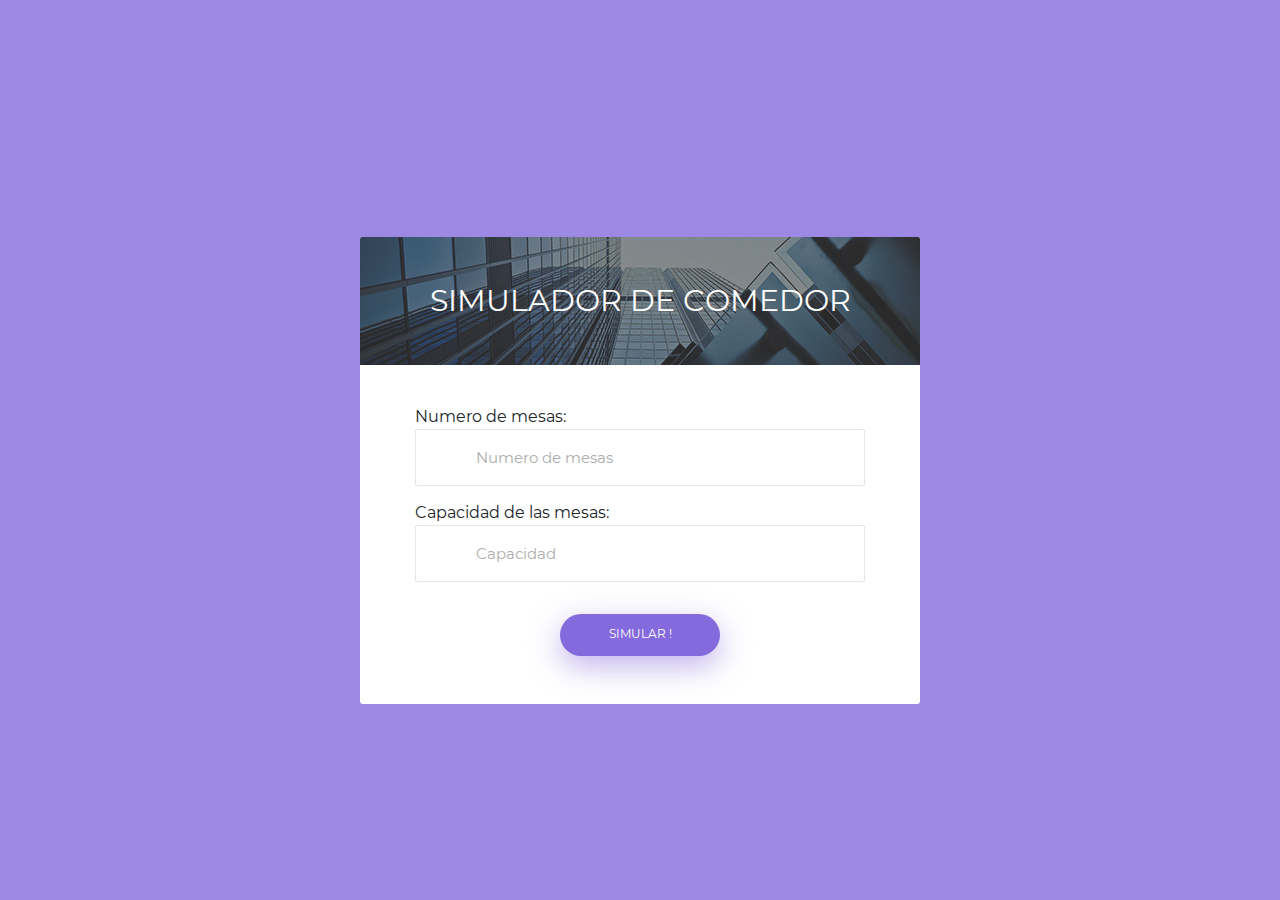
<file: index.html>
<!DOCTYPE html>
<html lang="en">
<head>
	<title>Contact V16</title>
	<meta charset="UTF-8">
	<meta name="viewport" content="width=device-width, initial-scale=1">
<!--===============================================================================================-->
	<link rel="icon" type="image/png" href="images/icons/favicon.ico"/>
<!--===============================================================================================-->
	<link rel="stylesheet" type="text/css" href="vendor/bootstrap/css/bootstrap.min.css">

<!--===============================================================================================-->
	<link rel="stylesheet" type="text/css" href="css/util.css">
	<link rel="stylesheet" type="text/css" href="css/main.css">
<!--===============================================================================================-->
</head>
<body>


	<div class="container-contact100">
		<div class="wrap-contact100" id="content">

			<div class="contact100-form-title" style="background-image: url(images/bg-02.jpg);">
				<span>Simulador de Comedor</span>
			</div>

			<div class="contact100-form validate-form">
				<label>Numero de mesas: </label><br>
				<div class="wrap-input100 validate-input">
					<input class="input100" type="number"  name="nroMesas" id="nroMesas" placeholder="Numero de mesas">
					<span class="focus-input100"></span>

				</div>

				<label>Capacidad de las mesas: </label><br>
				<div class="wrap-input100 validate-input">
					<input  class="input100" type="number"  name="capMesas" id="capMesas" placeholder="Capacidad">
					<span class="focus-input100"></span>

				</div>


				<div class="container-contact100-form-btn">
					<button onclick="simular(); return false;" class="contact100-form-btn">
						Simular !
					</button>
				</div>
			</div>
		</div>
		<div class="wrap-contact100" id="content2" style="display: none;">
			<div class="contact100-form-title" style="background-image: url(images/bg-02.jpg);">
				<span>Resultados de la Simulación</span>
			</div>
			<br>
			<div >
				<label class="input100"><strong>Numero de mesas: </strong><span id="spanNroMesas"></span></label><br>
				<label class="input100"><strong>Capacidad de las mesas: </strong><span id="spanCapMesas"></span></label><br>
				<label class="input100"><strong>Cantidad Total de arribos: </strong><span id="spanTotArribos"></span></label><br>
				<label class="input100"><strong>Tiempo real de simulacion: </strong><span id="spanTiempoFinalizacion"></span> sg</label><br>
				<label class="input100"><strong>Tiempo estimado de simulacion: </strong><span id="spanTiempoEsperadoFinalizacion"></span> sg</label><br>
				<label class="input100"><strong>Promedio de permanencia en el sistema: </strong><span id="spanPPS"></span> sg</label><br>
				<label class="input100"><strong>Cantidad de arrepentidos: </strong><span id="spanCantArrepentidos"></span><strong> Porcentaje: </strong><span id="spanPorcArrepentidos"></span> %</label><br>
				<label class="input100"><strong>Porcentaje de uso: </strong><span id="spanTotTiempoOscioso"></span></label><br>
				<ul id="toMesas" class="input100 list-group"></ul>
			</div>
			<div class="container-contact100-form-btn" style="margin-bottom: 30px;">
				<button onclick="nuevaSimulacion(); return false;" class="contact100-form-btn">
					Nueva Simulacion
				</button>
			</div>
		</div>
	</div>

<!--===============================================================================================-->
	<script src="vendor/jquery/jquery-3.2.1.min.js"></script>
	<script type="text/javascript" src="js/simular.js"></script>

<!--===============================================================================================-->
	<script src="js/validations.js"></script>

</body>
</html>
</file>
<file: css/util.css>
/*[ FONT SIZE ]
///////////////////////////////////////////////////////////
*/
.fs-1 {font-size: 1px;}
.fs-2 {font-size: 2px;}
.fs-3 {font-size: 3px;}
.fs-4 {font-size: 4px;}
.fs-5 {font-size: 5px;}
.fs-6 {font-size: 6px;}
.fs-7 {font-size: 7px;}
.fs-8 {font-size: 8px;}
.fs-9 {font-size: 9px;}
.fs-10 {font-size: 10px;}
.fs-11 {font-size: 11px;}
.fs-12 {font-size: 12px;}
.fs-13 {font-size: 13px;}
.fs-14 {font-size: 14px;}
.fs-15 {font-size: 15px;}
.fs-16 {font-size: 16px;}
.fs-17 {font-size: 17px;}
.fs-18 {font-size: 18px;}
.fs-19 {font-size: 19px;}
.fs-20 {font-size: 20px;}
.fs-21 {font-size: 21px;}
.fs-22 {font-size: 22px;}
.fs-23 {font-size: 23px;}
.fs-24 {font-size: 24px;}
.fs-25 {font-size: 25px;}
.fs-26 {font-size: 26px;}
.fs-27 {font-size: 27px;}
.fs-28 {font-size: 28px;}
.fs-29 {font-size: 29px;}
.fs-30 {font-size: 30px;}
.fs-31 {font-size: 31px;}
.fs-32 {font-size: 32px;}
.fs-33 {font-size: 33px;}
.fs-34 {font-size: 34px;}
.fs-35 {font-size: 35px;}
.fs-36 {font-size: 36px;}
.fs-37 {font-size: 37px;}
.fs-38 {font-size: 38px;}
.fs-39 {font-size: 39px;}
.fs-40 {font-size: 40px;}
.fs-41 {font-size: 41px;}
.fs-42 {font-size: 42px;}
.fs-43 {font-size: 43px;}
.fs-44 {font-size: 44px;}
.fs-45 {font-size: 45px;}
.fs-46 {font-size: 46px;}
.fs-47 {font-size: 47px;}
.fs-48 {font-size: 48px;}
.fs-49 {font-size: 49px;}
.fs-50 {font-size: 50px;}
.fs-51 {font-size: 51px;}
.fs-52 {font-size: 52px;}
.fs-53 {font-size: 53px;}
.fs-54 {font-size: 54px;}
.fs-55 {font-size: 55px;}
.fs-56 {font-size: 56px;}
.fs-57 {font-size: 57px;}
.fs-58 {font-size: 58px;}
.fs-59 {font-size: 59px;}
.fs-60 {font-size: 60px;}
.fs-61 {font-size: 61px;}
.fs-62 {font-size: 62px;}
.fs-63 {font-size: 63px;}
.fs-64 {font-size: 64px;}
.fs-65 {font-size: 65px;}
.fs-66 {font-size: 66px;}
.fs-67 {font-size: 67px;}
.fs-68 {font-size: 68px;}
.fs-69 {font-size: 69px;}
.fs-70 {font-size: 70px;}
.fs-71 {font-size: 71px;}
.fs-72 {font-size: 72px;}
.fs-73 {font-size: 73px;}
.fs-74 {font-size: 74px;}
.fs-75 {font-size: 75px;}
.fs-76 {font-size: 76px;}
.fs-77 {font-size: 77px;}
.fs-78 {font-size: 78px;}
.fs-79 {font-size: 79px;}
.fs-80 {font-size: 80px;}
.fs-81 {font-size: 81px;}
.fs-82 {font-size: 82px;}
.fs-83 {font-size: 83px;}
.fs-84 {font-size: 84px;}
.fs-85 {font-size: 85px;}
.fs-86 {font-size: 86px;}
.fs-87 {font-size: 87px;}
.fs-88 {font-size: 88px;}
.fs-89 {font-size: 89px;}
.fs-90 {font-size: 90px;}
.fs-91 {font-size: 91px;}
.fs-92 {font-size: 92px;}
.fs-93 {font-size: 93px;}
.fs-94 {font-size: 94px;}
.fs-95 {font-size: 95px;}
.fs-96 {font-size: 96px;}
.fs-97 {font-size: 97px;}
.fs-98 {font-size: 98px;}
.fs-99 {font-size: 99px;}
.fs-100 {font-size: 100px;}
.fs-101 {font-size: 101px;}
.fs-102 {font-size: 102px;}
.fs-103 {font-size: 103px;}
.fs-104 {font-size: 104px;}
.fs-105 {font-size: 105px;}
.fs-106 {font-size: 106px;}
.fs-107 {font-size: 107px;}
.fs-108 {font-size: 108px;}
.fs-109 {font-size: 109px;}
.fs-110 {font-size: 110px;}
.fs-111 {font-size: 111px;}
.fs-112 {font-size: 112px;}
.fs-113 {font-size: 113px;}
.fs-114 {font-size: 114px;}
.fs-115 {font-size: 115px;}
.fs-116 {font-size: 116px;}
.fs-117 {font-size: 117px;}
.fs-118 {font-size: 118px;}
.fs-119 {font-size: 119px;}
.fs-120 {font-size: 120px;}
.fs-121 {font-size: 121px;}
.fs-122 {font-size: 122px;}
.fs-123 {font-size: 123px;}
.fs-124 {font-size: 124px;}
.fs-125 {font-size: 125px;}
.fs-126 {font-size: 126px;}
.fs-127 {font-size: 127px;}
.fs-128 {font-size: 128px;}
.fs-129 {font-size: 129px;}
.fs-130 {font-size: 130px;}
.fs-131 {font-size: 131px;}
.fs-132 {font-size: 132px;}
.fs-133 {font-size: 133px;}
.fs-134 {font-size: 134px;}
.fs-135 {font-size: 135px;}
.fs-136 {font-size: 136px;}
.fs-137 {font-size: 137px;}
.fs-138 {font-size: 138px;}
.fs-139 {font-size: 139px;}
.fs-140 {font-size: 140px;}
.fs-141 {font-size: 141px;}
.fs-142 {font-size: 142px;}
.fs-143 {font-size: 143px;}
.fs-144 {font-size: 144px;}
.fs-145 {font-size: 145px;}
.fs-146 {font-size: 146px;}
.fs-147 {font-size: 147px;}
.fs-148 {font-size: 148px;}
.fs-149 {font-size: 149px;}
.fs-150 {font-size: 150px;}
.fs-151 {font-size: 151px;}
.fs-152 {font-size: 152px;}
.fs-153 {font-size: 153px;}
.fs-154 {font-size: 154px;}
.fs-155 {font-size: 155px;}
.fs-156 {font-size: 156px;}
.fs-157 {font-size: 157px;}
.fs-158 {font-size: 158px;}
.fs-159 {font-size: 159px;}
.fs-160 {font-size: 160px;}
.fs-161 {font-size: 161px;}
.fs-162 {font-size: 162px;}
.fs-163 {font-size: 163px;}
.fs-164 {font-size: 164px;}
.fs-165 {font-size: 165px;}
.fs-166 {font-size: 166px;}
.fs-167 {font-size: 167px;}
.fs-168 {font-size: 168px;}
.fs-169 {font-size: 169px;}
.fs-170 {font-size: 170px;}
.fs-171 {font-size: 171px;}
.fs-172 {font-size: 172px;}
.fs-173 {font-size: 173px;}
.fs-174 {font-size: 174px;}
.fs-175 {font-size: 175px;}
.fs-176 {font-size: 176px;}
.fs-177 {font-size: 177px;}
.fs-178 {font-size: 178px;}
.fs-179 {font-size: 179px;}
.fs-180 {font-size: 180px;}
.fs-181 {font-size: 181px;}
.fs-182 {font-size: 182px;}
.fs-183 {font-size: 183px;}
.fs-184 {font-size: 184px;}
.fs-185 {font-size: 185px;}
.fs-186 {font-size: 186px;}
.fs-187 {font-size: 187px;}
.fs-188 {font-size: 188px;}
.fs-189 {font-size: 189px;}
.fs-190 {font-size: 190px;}
.fs-191 {font-size: 191px;}
.fs-192 {font-size: 192px;}
.fs-193 {font-size: 193px;}
.fs-194 {font-size: 194px;}
.fs-195 {font-size: 195px;}
.fs-196 {font-size: 196px;}
.fs-197 {font-size: 197px;}
.fs-198 {font-size: 198px;}
.fs-199 {font-size: 199px;}
.fs-200 {font-size: 200px;}

/*[ PADDING ]
///////////////////////////////////////////////////////////
*/
.p-t-0 {padding-top: 0px;}
.p-t-1 {padding-top: 1px;}
.p-t-2 {padding-top: 2px;}
.p-t-3 {padding-top: 3px;}
.p-t-4 {padding-top: 4px;}
.p-t-5 {padding-top: 5px;}
.p-t-6 {padding-top: 6px;}
.p-t-7 {padding-top: 7px;}
.p-t-8 {padding-top: 8px;}
.p-t-9 {padding-top: 9px;}
.p-t-10 {padding-top: 10px;}
.p-t-11 {padding-top: 11px;}
.p-t-12 {padding-top: 12px;}
.p-t-13 {padding-top: 13px;}
.p-t-14 {padding-top: 14px;}
.p-t-15 {padding-top: 15px;}
.p-t-16 {padding-top: 16px;}
.p-t-17 {padding-top: 17px;}
.p-t-18 {padding-top: 18px;}
.p-t-19 {padding-top: 19px;}
.p-t-20 {padding-top: 20px;}
.p-t-21 {padding-top: 21px;}
.p-t-22 {padding-top: 22px;}
.p-t-23 {padding-top: 23px;}
.p-t-24 {padding-top: 24px;}
.p-t-25 {padding-top: 25px;}
.p-t-26 {padding-top: 26px;}
.p-t-27 {padding-top: 27px;}
.p-t-28 {padding-top: 28px;}
.p-t-29 {padding-top: 29px;}
.p-t-30 {padding-top: 30px;}
.p-t-31 {padding-top: 31px;}
.p-t-32 {padding-top: 32px;}
.p-t-33 {padding-top: 33px;}
.p-t-34 {padding-top: 34px;}
.p-t-35 {padding-top: 35px;}
.p-t-36 {padding-top: 36px;}
.p-t-37 {padding-top: 37px;}
.p-t-38 {padding-top: 38px;}
.p-t-39 {padding-top: 39px;}
.p-t-40 {padding-top: 40px;}
.p-t-41 {padding-top: 41px;}
.p-t-42 {padding-top: 42px;}
.p-t-43 {padding-top: 43px;}
.p-t-44 {padding-top: 44px;}
.p-t-45 {padding-top: 45px;}
.p-t-46 {padding-top: 46px;}
.p-t-47 {padding-top: 47px;}
.p-t-48 {padding-top: 48px;}
.p-t-49 {padding-top: 49px;}
.p-t-50 {padding-top: 50px;}
.p-t-51 {padding-top: 51px;}
.p-t-52 {padding-top: 52px;}
.p-t-53 {padding-top: 53px;}
.p-t-54 {padding-top: 54px;}
.p-t-55 {padding-top: 55px;}
.p-t-56 {padding-top: 56px;}
.p-t-57 {padding-top: 57px;}
.p-t-58 {padding-top: 58px;}
.p-t-59 {padding-top: 59px;}
.p-t-60 {padding-top: 60px;}
.p-t-61 {padding-top: 61px;}
.p-t-62 {padding-top: 62px;}
.p-t-63 {padding-top: 63px;}
.p-t-64 {padding-top: 64px;}
.p-t-65 {padding-top: 65px;}
.p-t-66 {padding-top: 66px;}
.p-t-67 {padding-top: 67px;}
.p-t-68 {padding-top: 68px;}
.p-t-69 {padding-top: 69px;}
.p-t-70 {padding-top: 70px;}
.p-t-71 {padding-top: 71px;}
.p-t-72 {padding-top: 72px;}
.p-t-73 {padding-top: 73px;}
.p-t-74 {padding-top: 74px;}
.p-t-75 {padding-top: 75px;}
.p-t-76 {padding-top: 76px;}
.p-t-77 {padding-top: 77px;}
.p-t-78 {padding-top: 78px;}
.p-t-79 {padding-top: 79px;}
.p-t-80 {padding-top: 80px;}
.p-t-81 {padding-top: 81px;}
.p-t-82 {padding-top: 82px;}
.p-t-83 {padding-top: 83px;}
.p-t-84 {padding-top: 84px;}
.p-t-85 {padding-top: 85px;}
.p-t-86 {padding-top: 86px;}
.p-t-87 {padding-top: 87px;}
.p-t-88 {padding-top: 88px;}
.p-t-89 {padding-top: 89px;}
.p-t-90 {padding-top: 90px;}
.p-t-91 {padding-top: 91px;}
.p-t-92 {padding-top: 92px;}
.p-t-93 {padding-top: 93px;}
.p-t-94 {padding-top: 94px;}
.p-t-95 {padding-top: 95px;}
.p-t-96 {padding-top: 96px;}
.p-t-97 {padding-top: 97px;}
.p-t-98 {padding-top: 98px;}
.p-t-99 {padding-top: 99px;}
.p-t-100 {padding-top: 100px;}
.p-t-101 {padding-top: 101px;}
.p-t-102 {padding-top: 102px;}
.p-t-103 {padding-top: 103px;}
.p-t-104 {padding-top: 104px;}
.p-t-105 {padding-top: 105px;}
.p-t-106 {padding-top: 106px;}
.p-t-107 {padding-top: 107px;}
.p-t-108 {padding-top: 108px;}
.p-t-109 {padding-top: 109px;}
.p-t-110 {padding-top: 110px;}
.p-t-111 {padding-top: 111px;}
.p-t-112 {padding-top: 112px;}
.p-t-113 {padding-top: 113px;}
.p-t-114 {padding-top: 114px;}
.p-t-115 {padding-top: 115px;}
.p-t-116 {padding-top: 116px;}
.p-t-117 {padding-top: 117px;}
.p-t-118 {padding-top: 118px;}
.p-t-119 {padding-top: 119px;}
.p-t-120 {padding-top: 120px;}
.p-t-121 {padding-top: 121px;}
.p-t-122 {padding-top: 122px;}
.p-t-123 {padding-top: 123px;}
.p-t-124 {padding-top: 124px;}
.p-t-125 {padding-top: 125px;}
.p-t-126 {padding-top: 126px;}
.p-t-127 {padding-top: 127px;}
.p-t-128 {padding-top: 128px;}
.p-t-129 {padding-top: 129px;}
.p-t-130 {padding-top: 130px;}
.p-t-131 {padding-top: 131px;}
.p-t-132 {padding-top: 132px;}
.p-t-133 {padding-top: 133px;}
.p-t-134 {padding-top: 134px;}
.p-t-135 {padding-top: 135px;}
.p-t-136 {padding-top: 136px;}
.p-t-137 {padding-top: 137px;}
.p-t-138 {padding-top: 138px;}
.p-t-139 {padding-top: 139px;}
.p-t-140 {padding-top: 140px;}
.p-t-141 {padding-top: 141px;}
.p-t-142 {padding-top: 142px;}
.p-t-143 {padding-top: 143px;}
.p-t-144 {padding-top: 144px;}
.p-t-145 {padding-top: 145px;}
.p-t-146 {padding-top: 146px;}
.p-t-147 {padding-top: 147px;}
.p-t-148 {padding-top: 148px;}
.p-t-149 {padding-top: 149px;}
.p-t-150 {padding-top: 150px;}
.p-t-151 {padding-top: 151px;}
.p-t-152 {padding-top: 152px;}
.p-t-153 {padding-top: 153px;}
.p-t-154 {padding-top: 154px;}
.p-t-155 {padding-top: 155px;}
.p-t-156 {padding-top: 156px;}
.p-t-157 {padding-top: 157px;}
.p-t-158 {padding-top: 158px;}
.p-t-159 {padding-top: 159px;}
.p-t-160 {padding-top: 160px;}
.p-t-161 {padding-top: 161px;}
.p-t-162 {padding-top: 162px;}
.p-t-163 {padding-top: 163px;}
.p-t-164 {padding-top: 164px;}
.p-t-165 {padding-top: 165px;}
.p-t-166 {padding-top: 166px;}
.p-t-167 {padding-top: 167px;}
.p-t-168 {padding-top: 168px;}
.p-t-169 {padding-top: 169px;}
.p-t-170 {padding-top: 170px;}
.p-t-171 {padding-top: 171px;}
.p-t-172 {padding-top: 172px;}
.p-t-173 {padding-top: 173px;}
.p-t-174 {padding-top: 174px;}
.p-t-175 {padding-top: 175px;}
.p-t-176 {padding-top: 176px;}
.p-t-177 {padding-top: 177px;}
.p-t-178 {padding-top: 178px;}
.p-t-179 {padding-top: 179px;}
.p-t-180 {padding-top: 180px;}
.p-t-181 {padding-top: 181px;}
.p-t-182 {padding-top: 182px;}
.p-t-183 {padding-top: 183px;}
.p-t-184 {padding-top: 184px;}
.p-t-185 {padding-top: 185px;}
.p-t-186 {padding-top: 186px;}
.p-t-187 {padding-top: 187px;}
.p-t-188 {padding-top: 188px;}
.p-t-189 {padding-top: 189px;}
.p-t-190 {padding-top: 190px;}
.p-t-191 {padding-top: 191px;}
.p-t-192 {padding-top: 192px;}
.p-t-193 {padding-top: 193px;}
.p-t-194 {padding-top: 194px;}
.p-t-195 {padding-top: 195px;}
.p-t-196 {padding-top: 196px;}
.p-t-197 {padding-top: 197px;}
.p-t-198 {padding-top: 198px;}
.p-t-199 {padding-top: 199px;}
.p-t-200 {padding-top: 200px;}
.p-t-201 {padding-top: 201px;}
.p-t-202 {padding-top: 202px;}
.p-t-203 {padding-top: 203px;}
.p-t-204 {padding-top: 204px;}
.p-t-205 {padding-top: 205px;}
.p-t-206 {padding-top: 206px;}
.p-t-207 {padding-top: 207px;}
.p-t-208 {padding-top: 208px;}
.p-t-209 {padding-top: 209px;}
.p-t-210 {padding-top: 210px;}
.p-t-211 {padding-top: 211px;}
.p-t-212 {padding-top: 212px;}
.p-t-213 {padding-top: 213px;}
.p-t-214 {padding-top: 214px;}
.p-t-215 {padding-top: 215px;}
.p-t-216 {padding-top: 216px;}
.p-t-217 {padding-top: 217px;}
.p-t-218 {padding-top: 218px;}
.p-t-219 {padding-top: 219px;}
.p-t-220 {padding-top: 220px;}
.p-t-221 {padding-top: 221px;}
.p-t-222 {padding-top: 222px;}
.p-t-223 {padding-top: 223px;}
.p-t-224 {padding-top: 224px;}
.p-t-225 {padding-top: 225px;}
.p-t-226 {padding-top: 226px;}
.p-t-227 {padding-top: 227px;}
.p-t-228 {padding-top: 228px;}
.p-t-229 {padding-top: 229px;}
.p-t-230 {padding-top: 230px;}
.p-t-231 {padding-top: 231px;}
.p-t-232 {padding-top: 232px;}
.p-t-233 {padding-top: 233px;}
.p-t-234 {padding-top: 234px;}
.p-t-235 {padding-top: 235px;}
.p-t-236 {padding-top: 236px;}
.p-t-237 {padding-top: 237px;}
.p-t-238 {padding-top: 238px;}
.p-t-239 {padding-top: 239px;}
.p-t-240 {padding-top: 240px;}
.p-t-241 {padding-top: 241px;}
.p-t-242 {padding-top: 242px;}
.p-t-243 {padding-top: 243px;}
.p-t-244 {padding-top: 244px;}
.p-t-245 {padding-top: 245px;}
.p-t-246 {padding-top: 246px;}
.p-t-247 {padding-top: 247px;}
.p-t-248 {padding-top: 248px;}
.p-t-249 {padding-top: 249px;}
.p-t-250 {padding-top: 250px;}
.p-b-0 {padding-bottom: 0px;}
.p-b-1 {padding-bottom: 1px;}
.p-b-2 {padding-bottom: 2px;}
.p-b-3 {padding-bottom: 3px;}
.p-b-4 {padding-bottom: 4px;}
.p-b-5 {padding-bottom: 5px;}
.p-b-6 {padding-bottom: 6px;}
.p-b-7 {padding-bottom: 7px;}
.p-b-8 {padding-bottom: 8px;}
.p-b-9 {padding-bottom: 9px;}
.p-b-10 {padding-bottom: 10px;}
.p-b-11 {padding-bottom: 11px;}
.p-b-12 {padding-bottom: 12px;}
.p-b-13 {padding-bottom: 13px;}
.p-b-14 {padding-bottom: 14px;}
.p-b-15 {padding-bottom: 15px;}
.p-b-16 {padding-bottom: 16px;}
.p-b-17 {padding-bottom: 17px;}
.p-b-18 {padding-bottom: 18px;}
.p-b-19 {padding-bottom: 19px;}
.p-b-20 {padding-bottom: 20px;}
.p-b-21 {padding-bottom: 21px;}
.p-b-22 {padding-bottom: 22px;}
.p-b-23 {padding-bottom: 23px;}
.p-b-24 {padding-bottom: 24px;}
.p-b-25 {padding-bottom: 25px;}
.p-b-26 {padding-bottom: 26px;}
.p-b-27 {padding-bottom: 27px;}
.p-b-28 {padding-bottom: 28px;}
.p-b-29 {padding-bottom: 29px;}
.p-b-30 {padding-bottom: 30px;}
.p-b-31 {padding-bottom: 31px;}
.p-b-32 {padding-bottom: 32px;}
.p-b-33 {padding-bottom: 33px;}
.p-b-34 {padding-bottom: 34px;}
.p-b-35 {padding-bottom: 35px;}
.p-b-36 {padding-bottom: 36px;}
.p-b-37 {padding-bottom: 37px;}
.p-b-38 {padding-bottom: 38px;}
.p-b-39 {padding-bottom: 39px;}
.p-b-40 {padding-bottom: 40px;}
.p-b-41 {padding-bottom: 41px;}
.p-b-42 {padding-bottom: 42px;}
.p-b-43 {padding-bottom: 43px;}
.p-b-44 {padding-bottom: 44px;}
.p-b-45 {padding-bottom: 45px;}
.p-b-46 {padding-bottom: 46px;}
.p-b-47 {padding-bottom: 47px;}
.p-b-48 {padding-bottom: 48px;}
.p-b-49 {padding-bottom: 49px;}
.p-b-50 {padding-bottom: 50px;}
.p-b-51 {padding-bottom: 51px;}
.p-b-52 {padding-bottom: 52px;}
.p-b-53 {padding-bottom: 53px;}
.p-b-54 {padding-bottom: 54px;}
.p-b-55 {padding-bottom: 55px;}
.p-b-56 {padding-bottom: 56px;}
.p-b-57 {padding-bottom: 57px;}
.p-b-58 {padding-bottom: 58px;}
.p-b-59 {padding-bottom: 59px;}
.p-b-60 {padding-bottom: 60px;}
.p-b-61 {padding-bottom: 61px;}
.p-b-62 {padding-bottom: 62px;}
.p-b-63 {padding-bottom: 63px;}
.p-b-64 {padding-bottom: 64px;}
.p-b-65 {padding-bottom: 65px;}
.p-b-66 {padding-bottom: 66px;}
.p-b-67 {padding-bottom: 67px;}
.p-b-68 {padding-bottom: 68px;}
.p-b-69 {padding-bottom: 69px;}
.p-b-70 {padding-bottom: 70px;}
.p-b-71 {padding-bottom: 71px;}
.p-b-72 {padding-bottom: 72px;}
.p-b-73 {padding-bottom: 73px;}
.p-b-74 {padding-bottom: 74px;}
.p-b-75 {padding-bottom: 75px;}
.p-b-76 {padding-bottom: 76px;}
.p-b-77 {padding-bottom: 77px;}
.p-b-78 {padding-bottom: 78px;}
.p-b-79 {padding-bottom: 79px;}
.p-b-80 {padding-bottom: 80px;}
.p-b-81 {padding-bottom: 81px;}
.p-b-82 {padding-bottom: 82px;}
.p-b-83 {padding-bottom: 83px;}
.p-b-84 {padding-bottom: 84px;}
.p-b-85 {padding-bottom: 85px;}
.p-b-86 {padding-bottom: 86px;}
.p-b-87 {padding-bottom: 87px;}
.p-b-88 {padding-bottom: 88px;}
.p-b-89 {padding-bottom: 89px;}
.p-b-90 {padding-bottom: 90px;}
.p-b-91 {padding-bottom: 91px;}
.p-b-92 {padding-bottom: 92px;}
.p-b-93 {padding-bottom: 93px;}
.p-b-94 {padding-bottom: 94px;}
.p-b-95 {padding-bottom: 95px;}
.p-b-96 {padding-bottom: 96px;}
.p-b-97 {padding-bottom: 97px;}
.p-b-98 {padding-bottom: 98px;}
.p-b-99 {padding-bottom: 99px;}
.p-b-100 {padding-bottom: 100px;}
.p-b-101 {padding-bottom: 101px;}
.p-b-102 {padding-bottom: 102px;}
.p-b-103 {padding-bottom: 103px;}
.p-b-104 {padding-bottom: 104px;}
.p-b-105 {padding-bottom: 105px;}
.p-b-106 {padding-bottom: 106px;}
.p-b-107 {padding-bottom: 107px;}
.p-b-108 {padding-bottom: 108px;}
.p-b-109 {padding-bottom: 109px;}
.p-b-110 {padding-bottom: 110px;}
.p-b-111 {padding-bottom: 111px;}
.p-b-112 {padding-bottom: 112px;}
.p-b-113 {padding-bottom: 113px;}
.p-b-114 {padding-bottom: 114px;}
.p-b-115 {padding-bottom: 115px;}
.p-b-116 {padding-bottom: 116px;}
.p-b-117 {padding-bottom: 117px;}
.p-b-118 {padding-bottom: 118px;}
.p-b-119 {padding-bottom: 119px;}
.p-b-120 {padding-bottom: 120px;}
.p-b-121 {padding-bottom: 121px;}
.p-b-122 {padding-bottom: 122px;}
.p-b-123 {padding-bottom: 123px;}
.p-b-124 {padding-bottom: 124px;}
.p-b-125 {padding-bottom: 125px;}
.p-b-126 {padding-bottom: 126px;}
.p-b-127 {padding-bottom: 127px;}
.p-b-128 {padding-bottom: 128px;}
.p-b-129 {padding-bottom: 129px;}
.p-b-130 {padding-bottom: 130px;}
.p-b-131 {padding-bottom: 131px;}
.p-b-132 {padding-bottom: 132px;}
.p-b-133 {padding-bottom: 133px;}
.p-b-134 {padding-bottom: 134px;}
.p-b-135 {padding-bottom: 135px;}
.p-b-136 {padding-bottom: 136px;}
.p-b-137 {padding-bottom: 137px;}
.p-b-138 {padding-bottom: 138px;}
.p-b-139 {padding-bottom: 139px;}
.p-b-140 {padding-bottom: 140px;}
.p-b-141 {padding-bottom: 141px;}
.p-b-142 {padding-bottom: 142px;}
.p-b-143 {padding-bottom: 143px;}
.p-b-144 {padding-bottom: 144px;}
.p-b-145 {padding-bottom: 145px;}
.p-b-146 {padding-bottom: 146px;}
.p-b-147 {padding-bottom: 147px;}
.p-b-148 {padding-bottom: 148px;}
.p-b-149 {padding-bottom: 149px;}
.p-b-150 {padding-bottom: 150px;}
.p-b-151 {padding-bottom: 151px;}
.p-b-152 {padding-bottom: 152px;}
.p-b-153 {padding-bottom: 153px;}
.p-b-154 {padding-bottom: 154px;}
.p-b-155 {padding-bottom: 155px;}
.p-b-156 {padding-bottom: 156px;}
.p-b-157 {padding-bottom: 157px;}
.p-b-158 {padding-bottom: 158px;}
.p-b-159 {padding-bottom: 159px;}
.p-b-160 {padding-bottom: 160px;}
.p-b-161 {padding-bottom: 161px;}
.p-b-162 {padding-bottom: 162px;}
.p-b-163 {padding-bottom: 163px;}
.p-b-164 {padding-bottom: 164px;}
.p-b-165 {padding-bottom: 165px;}
.p-b-166 {padding-bottom: 166px;}
.p-b-167 {padding-bottom: 167px;}
.p-b-168 {padding-bottom: 168px;}
.p-b-169 {padding-bottom: 169px;}
.p-b-170 {padding-bottom: 170px;}
.p-b-171 {padding-bottom: 171px;}
.p-b-172 {padding-bottom: 172px;}
.p-b-173 {padding-bottom: 173px;}
.p-b-174 {padding-bottom: 174px;}
.p-b-175 {padding-bottom: 175px;}
.p-b-176 {padding-bottom: 176px;}
.p-b-177 {padding-bottom: 177px;}
.p-b-178 {padding-bottom: 178px;}
.p-b-179 {padding-bottom: 179px;}
.p-b-180 {padding-bottom: 180px;}
.p-b-181 {padding-bottom: 181px;}
.p-b-182 {padding-bottom: 182px;}
.p-b-183 {padding-bottom: 183px;}
.p-b-184 {padding-bottom: 184px;}
.p-b-185 {padding-bottom: 185px;}
.p-b-186 {padding-bottom: 186px;}
.p-b-187 {padding-bottom: 187px;}
.p-b-188 {padding-bottom: 188px;}
.p-b-189 {padding-bottom: 189px;}
.p-b-190 {padding-bottom: 190px;}
.p-b-191 {padding-bottom: 191px;}
.p-b-192 {padding-bottom: 192px;}
.p-b-193 {padding-bottom: 193px;}
.p-b-194 {padding-bottom: 194px;}
.p-b-195 {padding-bottom: 195px;}
.p-b-196 {padding-bottom: 196px;}
.p-b-197 {padding-bottom: 197px;}
.p-b-198 {padding-bottom: 198px;}
.p-b-199 {padding-bottom: 199px;}
.p-b-200 {padding-bottom: 200px;}
.p-b-201 {padding-bottom: 201px;}
.p-b-202 {padding-bottom: 202px;}
.p-b-203 {padding-bottom: 203px;}
.p-b-204 {padding-bottom: 204px;}
.p-b-205 {padding-bottom: 205px;}
.p-b-206 {padding-bottom: 206px;}
.p-b-207 {padding-bottom: 207px;}
.p-b-208 {padding-bottom: 208px;}
.p-b-209 {padding-bottom: 209px;}
.p-b-210 {padding-bottom: 210px;}
.p-b-211 {padding-bottom: 211px;}
.p-b-212 {padding-bottom: 212px;}
.p-b-213 {padding-bottom: 213px;}
.p-b-214 {padding-bottom: 214px;}
.p-b-215 {padding-bottom: 215px;}
.p-b-216 {padding-bottom: 216px;}
.p-b-217 {padding-bottom: 217px;}
.p-b-218 {padding-bottom: 218px;}
.p-b-219 {padding-bottom: 219px;}
.p-b-220 {padding-bottom: 220px;}
.p-b-221 {padding-bottom: 221px;}
.p-b-222 {padding-bottom: 222px;}
.p-b-223 {padding-bottom: 223px;}
.p-b-224 {padding-bottom: 224px;}
.p-b-225 {padding-bottom: 225px;}
.p-b-226 {padding-bottom: 226px;}
.p-b-227 {padding-bottom: 227px;}
.p-b-228 {padding-bottom: 228px;}
.p-b-229 {padding-bottom: 229px;}
.p-b-230 {padding-bottom: 230px;}
.p-b-231 {padding-bottom: 231px;}
.p-b-232 {padding-bottom: 232px;}
.p-b-233 {padding-bottom: 233px;}
.p-b-234 {padding-bottom: 234px;}
.p-b-235 {padding-bottom: 235px;}
.p-b-236 {padding-bottom: 236px;}
.p-b-237 {padding-bottom: 237px;}
.p-b-238 {padding-bottom: 238px;}
.p-b-239 {padding-bottom: 239px;}
.p-b-240 {padding-bottom: 240px;}
.p-b-241 {padding-bottom: 241px;}
.p-b-242 {padding-bottom: 242px;}
.p-b-243 {padding-bottom: 243px;}
.p-b-244 {padding-bottom: 244px;}
.p-b-245 {padding-bottom: 245px;}
.p-b-246 {padding-bottom: 246px;}
.p-b-247 {padding-bottom: 247px;}
.p-b-248 {padding-bottom: 248px;}
.p-b-249 {padding-bottom: 249px;}
.p-b-250 {padding-bottom: 250px;}
.p-l-0 {padding-left: 0px;}
.p-l-1 {padding-left: 1px;}
.p-l-2 {padding-left: 2px;}
.p-l-3 {padding-left: 3px;}
.p-l-4 {padding-left: 4px;}
.p-l-5 {padding-left: 5px;}
.p-l-6 {padding-left: 6px;}
.p-l-7 {padding-left: 7px;}
.p-l-8 {padding-left: 8px;}
.p-l-9 {padding-left: 9px;}
.p-l-10 {padding-left: 10px;}
.p-l-11 {padding-left: 11px;}
.p-l-12 {padding-left: 12px;}
.p-l-13 {padding-left: 13px;}
.p-l-14 {padding-left: 14px;}
.p-l-15 {padding-left: 15px;}
.p-l-16 {padding-left: 16px;}
.p-l-17 {padding-left: 17px;}
.p-l-18 {padding-left: 18px;}
.p-l-19 {padding-left: 19px;}
.p-l-20 {padding-left: 20px;}
.p-l-21 {padding-left: 21px;}
.p-l-22 {padding-left: 22px;}
.p-l-23 {padding-left: 23px;}
.p-l-24 {padding-left: 24px;}
.p-l-25 {padding-left: 25px;}
.p-l-26 {padding-left: 26px;}
.p-l-27 {padding-left: 27px;}
.p-l-28 {padding-left: 28px;}
.p-l-29 {padding-left: 29px;}
.p-l-30 {padding-left: 30px;}
.p-l-31 {padding-left: 31px;}
.p-l-32 {padding-left: 32px;}
.p-l-33 {padding-left: 33px;}
.p-l-34 {padding-left: 34px;}
.p-l-35 {padding-left: 35px;}
.p-l-36 {padding-left: 36px;}
.p-l-37 {padding-left: 37px;}
.p-l-38 {padding-left: 38px;}
.p-l-39 {padding-left: 39px;}
.p-l-40 {padding-left: 40px;}
.p-l-41 {padding-left: 41px;}
.p-l-42 {padding-left: 42px;}
.p-l-43 {padding-left: 43px;}
.p-l-44 {padding-left: 44px;}
.p-l-45 {padding-left: 45px;}
.p-l-46 {padding-left: 46px;}
.p-l-47 {padding-left: 47px;}
.p-l-48 {padding-left: 48px;}
.p-l-49 {padding-left: 49px;}
.p-l-50 {padding-left: 50px;}
.p-l-51 {padding-left: 51px;}
.p-l-52 {padding-left: 52px;}
.p-l-53 {padding-left: 53px;}
.p-l-54 {padding-left: 54px;}
.p-l-55 {padding-left: 55px;}
.p-l-56 {padding-left: 56px;}
.p-l-57 {padding-left: 57px;}
.p-l-58 {padding-left: 58px;}
.p-l-59 {padding-left: 59px;}
.p-l-60 {padding-left: 60px;}
.p-l-61 {padding-left: 61px;}
.p-l-62 {padding-left: 62px;}
.p-l-63 {padding-left: 63px;}
.p-l-64 {padding-left: 64px;}
.p-l-65 {padding-left: 65px;}
.p-l-66 {padding-left: 66px;}
.p-l-67 {padding-left: 67px;}
.p-l-68 {padding-left: 68px;}
.p-l-69 {padding-left: 69px;}
.p-l-70 {padding-left: 70px;}
.p-l-71 {padding-left: 71px;}
.p-l-72 {padding-left: 72px;}
.p-l-73 {padding-left: 73px;}
.p-l-74 {padding-left: 74px;}
.p-l-75 {padding-left: 75px;}
.p-l-76 {padding-left: 76px;}
.p-l-77 {padding-left: 77px;}
.p-l-78 {padding-left: 78px;}
.p-l-79 {padding-left: 79px;}
.p-l-80 {padding-left: 80px;}
.p-l-81 {padding-left: 81px;}
.p-l-82 {padding-left: 82px;}
.p-l-83 {padding-left: 83px;}
.p-l-84 {padding-left: 84px;}
.p-l-85 {padding-left: 85px;}
.p-l-86 {padding-left: 86px;}
.p-l-87 {padding-left: 87px;}
.p-l-88 {padding-left: 88px;}
.p-l-89 {padding-left: 89px;}
.p-l-90 {padding-left: 90px;}
.p-l-91 {padding-left: 91px;}
.p-l-92 {padding-left: 92px;}
.p-l-93 {padding-left: 93px;}
.p-l-94 {padding-left: 94px;}
.p-l-95 {padding-left: 95px;}
.p-l-96 {padding-left: 96px;}
.p-l-97 {padding-left: 97px;}
.p-l-98 {padding-left: 98px;}
.p-l-99 {padding-left: 99px;}
.p-l-100 {padding-left: 100px;}
.p-l-101 {padding-left: 101px;}
.p-l-102 {padding-left: 102px;}
.p-l-103 {padding-left: 103px;}
.p-l-104 {padding-left: 104px;}
.p-l-105 {padding-left: 105px;}
.p-l-106 {padding-left: 106px;}
.p-l-107 {padding-left: 107px;}
.p-l-108 {padding-left: 108px;}
.p-l-109 {padding-left: 109px;}
.p-l-110 {padding-left: 110px;}
.p-l-111 {padding-left: 111px;}
.p-l-112 {padding-left: 112px;}
.p-l-113 {padding-left: 113px;}
.p-l-114 {padding-left: 114px;}
.p-l-115 {padding-left: 115px;}
.p-l-116 {padding-left: 116px;}
.p-l-117 {padding-left: 117px;}
.p-l-118 {padding-left: 118px;}
.p-l-119 {padding-left: 119px;}
.p-l-120 {padding-left: 120px;}
.p-l-121 {padding-left: 121px;}
.p-l-122 {padding-left: 122px;}
.p-l-123 {padding-left: 123px;}
.p-l-124 {padding-left: 124px;}
.p-l-125 {padding-left: 125px;}
.p-l-126 {padding-left: 126px;}
.p-l-127 {padding-left: 127px;}
.p-l-128 {padding-left: 128px;}
.p-l-129 {padding-left: 129px;}
.p-l-130 {padding-left: 130px;}
.p-l-131 {padding-left: 131px;}
.p-l-132 {padding-left: 132px;}
.p-l-133 {padding-left: 133px;}
.p-l-134 {padding-left: 134px;}
.p-l-135 {padding-left: 135px;}
.p-l-136 {padding-left: 136px;}
.p-l-137 {padding-left: 137px;}
.p-l-138 {padding-left: 138px;}
.p-l-139 {padding-left: 139px;}
.p-l-140 {padding-left: 140px;}
.p-l-141 {padding-left: 141px;}
.p-l-142 {padding-left: 142px;}
.p-l-143 {padding-left: 143px;}
.p-l-144 {padding-left: 144px;}
.p-l-145 {padding-left: 145px;}
.p-l-146 {padding-left: 146px;}
.p-l-147 {padding-left: 147px;}
.p-l-148 {padding-left: 148px;}
.p-l-149 {padding-left: 149px;}
.p-l-150 {padding-left: 150px;}
.p-l-151 {padding-left: 151px;}
.p-l-152 {padding-left: 152px;}
.p-l-153 {padding-left: 153px;}
.p-l-154 {padding-left: 154px;}
.p-l-155 {padding-left: 155px;}
.p-l-156 {padding-left: 156px;}
.p-l-157 {padding-left: 157px;}
.p-l-158 {padding-left: 158px;}
.p-l-159 {padding-left: 159px;}
.p-l-160 {padding-left: 160px;}
.p-l-161 {padding-left: 161px;}
.p-l-162 {padding-left: 162px;}
.p-l-163 {padding-left: 163px;}
.p-l-164 {padding-left: 164px;}
.p-l-165 {padding-left: 165px;}
.p-l-166 {padding-left: 166px;}
.p-l-167 {padding-left: 167px;}
.p-l-168 {padding-left: 168px;}
.p-l-169 {padding-left: 169px;}
.p-l-170 {padding-left: 170px;}
.p-l-171 {padding-left: 171px;}
.p-l-172 {padding-left: 172px;}
.p-l-173 {padding-left: 173px;}
.p-l-174 {padding-left: 174px;}
.p-l-175 {padding-left: 175px;}
.p-l-176 {padding-left: 176px;}
.p-l-177 {padding-left: 177px;}
.p-l-178 {padding-left: 178px;}
.p-l-179 {padding-left: 179px;}
.p-l-180 {padding-left: 180px;}
.p-l-181 {padding-left: 181px;}
.p-l-182 {padding-left: 182px;}
.p-l-183 {padding-left: 183px;}
.p-l-184 {padding-left: 184px;}
.p-l-185 {padding-left: 185px;}
.p-l-186 {padding-left: 186px;}
.p-l-187 {padding-left: 187px;}
.p-l-188 {padding-left: 188px;}
.p-l-189 {padding-left: 189px;}
.p-l-190 {padding-left: 190px;}
.p-l-191 {padding-left: 191px;}
.p-l-192 {padding-left: 192px;}
.p-l-193 {padding-left: 193px;}
.p-l-194 {padding-left: 194px;}
.p-l-195 {padding-left: 195px;}
.p-l-196 {padding-left: 196px;}
.p-l-197 {padding-left: 197px;}
.p-l-198 {padding-left: 198px;}
.p-l-199 {padding-left: 199px;}
.p-l-200 {padding-left: 200px;}
.p-l-201 {padding-left: 201px;}
.p-l-202 {padding-left: 202px;}
.p-l-203 {padding-left: 203px;}
.p-l-204 {padding-left: 204px;}
.p-l-205 {padding-left: 205px;}
.p-l-206 {padding-left: 206px;}
.p-l-207 {padding-left: 207px;}
.p-l-208 {padding-left: 208px;}
.p-l-209 {padding-left: 209px;}
.p-l-210 {padding-left: 210px;}
.p-l-211 {padding-left: 211px;}
.p-l-212 {padding-left: 212px;}
.p-l-213 {padding-left: 213px;}
.p-l-214 {padding-left: 214px;}
.p-l-215 {padding-left: 215px;}
.p-l-216 {padding-left: 216px;}
.p-l-217 {padding-left: 217px;}
.p-l-218 {padding-left: 218px;}
.p-l-219 {padding-left: 219px;}
.p-l-220 {padding-left: 220px;}
.p-l-221 {padding-left: 221px;}
.p-l-222 {padding-left: 222px;}
.p-l-223 {padding-left: 223px;}
.p-l-224 {padding-left: 224px;}
.p-l-225 {padding-left: 225px;}
.p-l-226 {padding-left: 226px;}
.p-l-227 {padding-left: 227px;}
.p-l-228 {padding-left: 228px;}
.p-l-229 {padding-left: 229px;}
.p-l-230 {padding-left: 230px;}
.p-l-231 {padding-left: 231px;}
.p-l-232 {padding-left: 232px;}
.p-l-233 {padding-left: 233px;}
.p-l-234 {padding-left: 234px;}
.p-l-235 {padding-left: 235px;}
.p-l-236 {padding-left: 236px;}
.p-l-237 {padding-left: 237px;}
.p-l-238 {padding-left: 238px;}
.p-l-239 {padding-left: 239px;}
.p-l-240 {padding-left: 240px;}
.p-l-241 {padding-left: 241px;}
.p-l-242 {padding-left: 242px;}
.p-l-243 {padding-left: 243px;}
.p-l-244 {padding-left: 244px;}
.p-l-245 {padding-left: 245px;}
.p-l-246 {padding-left: 246px;}
.p-l-247 {padding-left: 247px;}
.p-l-248 {padding-left: 248px;}
.p-l-249 {padding-left: 249px;}
.p-l-250 {padding-left: 250px;}
.p-r-0 {padding-right: 0px;}
.p-r-1 {padding-right: 1px;}
.p-r-2 {padding-right: 2px;}
.p-r-3 {padding-right: 3px;}
.p-r-4 {padding-right: 4px;}
.p-r-5 {padding-right: 5px;}
.p-r-6 {padding-right: 6px;}
.p-r-7 {padding-right: 7px;}
.p-r-8 {padding-right: 8px;}
.p-r-9 {padding-right: 9px;}
.p-r-10 {padding-right: 10px;}
.p-r-11 {padding-right: 11px;}
.p-r-12 {padding-right: 12px;}
.p-r-13 {padding-right: 13px;}
.p-r-14 {padding-right: 14px;}
.p-r-15 {padding-right: 15px;}
.p-r-16 {padding-right: 16px;}
.p-r-17 {padding-right: 17px;}
.p-r-18 {padding-right: 18px;}
.p-r-19 {padding-right: 19px;}
.p-r-20 {padding-right: 20px;}
.p-r-21 {padding-right: 21px;}
.p-r-22 {padding-right: 22px;}
.p-r-23 {padding-right: 23px;}
.p-r-24 {padding-right: 24px;}
.p-r-25 {padding-right: 25px;}
.p-r-26 {padding-right: 26px;}
.p-r-27 {padding-right: 27px;}
.p-r-28 {padding-right: 28px;}
.p-r-29 {padding-right: 29px;}
.p-r-30 {padding-right: 30px;}
.p-r-31 {padding-right: 31px;}
.p-r-32 {padding-right: 32px;}
.p-r-33 {padding-right: 33px;}
.p-r-34 {padding-right: 34px;}
.p-r-35 {padding-right: 35px;}
.p-r-36 {padding-right: 36px;}
.p-r-37 {padding-right: 37px;}
.p-r-38 {padding-right: 38px;}
.p-r-39 {padding-right: 39px;}
.p-r-40 {padding-right: 40px;}
.p-r-41 {padding-right: 41px;}
.p-r-42 {padding-right: 42px;}
.p-r-43 {padding-right: 43px;}
.p-r-44 {padding-right: 44px;}
.p-r-45 {padding-right: 45px;}
.p-r-46 {padding-right: 46px;}
.p-r-47 {padding-right: 47px;}
.p-r-48 {padding-right: 48px;}
.p-r-49 {padding-right: 49px;}
.p-r-50 {padding-right: 50px;}
.p-r-51 {padding-right: 51px;}
.p-r-52 {padding-right: 52px;}
.p-r-53 {padding-right: 53px;}
.p-r-54 {padding-right: 54px;}
.p-r-55 {padding-right: 55px;}
.p-r-56 {padding-right: 56px;}
.p-r-57 {padding-right: 57px;}
.p-r-58 {padding-right: 58px;}
.p-r-59 {padding-right: 59px;}
.p-r-60 {padding-right: 60px;}
.p-r-61 {padding-right: 61px;}
.p-r-62 {padding-right: 62px;}
.p-r-63 {padding-right: 63px;}
.p-r-64 {padding-right: 64px;}
.p-r-65 {padding-right: 65px;}
.p-r-66 {padding-right: 66px;}
.p-r-67 {padding-right: 67px;}
.p-r-68 {padding-right: 68px;}
.p-r-69 {padding-right: 69px;}
.p-r-70 {padding-right: 70px;}
.p-r-71 {padding-right: 71px;}
.p-r-72 {padding-right: 72px;}
.p-r-73 {padding-right: 73px;}
.p-r-74 {padding-right: 74px;}
.p-r-75 {padding-right: 75px;}
.p-r-76 {padding-right: 76px;}
.p-r-77 {padding-right: 77px;}
.p-r-78 {padding-right: 78px;}
.p-r-79 {padding-right: 79px;}
.p-r-80 {padding-right: 80px;}
.p-r-81 {padding-right: 81px;}
.p-r-82 {padding-right: 82px;}
.p-r-83 {padding-right: 83px;}
.p-r-84 {padding-right: 84px;}
.p-r-85 {padding-right: 85px;}
.p-r-86 {padding-right: 86px;}
.p-r-87 {padding-right: 87px;}
.p-r-88 {padding-right: 88px;}
.p-r-89 {padding-right: 89px;}
.p-r-90 {padding-right: 90px;}
.p-r-91 {padding-right: 91px;}
.p-r-92 {padding-right: 92px;}
.p-r-93 {padding-right: 93px;}
.p-r-94 {padding-right: 94px;}
.p-r-95 {padding-right: 95px;}
.p-r-96 {padding-right: 96px;}
.p-r-97 {padding-right: 97px;}
.p-r-98 {padding-right: 98px;}
.p-r-99 {padding-right: 99px;}
.p-r-100 {padding-right: 100px;}
.p-r-101 {padding-right: 101px;}
.p-r-102 {padding-right: 102px;}
.p-r-103 {padding-right: 103px;}
.p-r-104 {padding-right: 104px;}
.p-r-105 {padding-right: 105px;}
.p-r-106 {padding-right: 106px;}
.p-r-107 {padding-right: 107px;}
.p-r-108 {padding-right: 108px;}
.p-r-109 {padding-right: 109px;}
.p-r-110 {padding-right: 110px;}
.p-r-111 {padding-right: 111px;}
.p-r-112 {padding-right: 112px;}
.p-r-113 {padding-right: 113px;}
.p-r-114 {padding-right: 114px;}
.p-r-115 {padding-right: 115px;}
.p-r-116 {padding-right: 116px;}
.p-r-117 {padding-right: 117px;}
.p-r-118 {padding-right: 118px;}
.p-r-119 {padding-right: 119px;}
.p-r-120 {padding-right: 120px;}
.p-r-121 {padding-right: 121px;}
.p-r-122 {padding-right: 122px;}
.p-r-123 {padding-right: 123px;}
.p-r-124 {padding-right: 124px;}
.p-r-125 {padding-right: 125px;}
.p-r-126 {padding-right: 126px;}
.p-r-127 {padding-right: 127px;}
.p-r-128 {padding-right: 128px;}
.p-r-129 {padding-right: 129px;}
.p-r-130 {padding-right: 130px;}
.p-r-131 {padding-right: 131px;}
.p-r-132 {padding-right: 132px;}
.p-r-133 {padding-right: 133px;}
.p-r-134 {padding-right: 134px;}
.p-r-135 {padding-right: 135px;}
.p-r-136 {padding-right: 136px;}
.p-r-137 {padding-right: 137px;}
.p-r-138 {padding-right: 138px;}
.p-r-139 {padding-right: 139px;}
.p-r-140 {padding-right: 140px;}
.p-r-141 {padding-right: 141px;}
.p-r-142 {padding-right: 142px;}
.p-r-143 {padding-right: 143px;}
.p-r-144 {padding-right: 144px;}
.p-r-145 {padding-right: 145px;}
.p-r-146 {padding-right: 146px;}
.p-r-147 {padding-right: 147px;}
.p-r-148 {padding-right: 148px;}
.p-r-149 {padding-right: 149px;}
.p-r-150 {padding-right: 150px;}
.p-r-151 {padding-right: 151px;}
.p-r-152 {padding-right: 152px;}
.p-r-153 {padding-right: 153px;}
.p-r-154 {padding-right: 154px;}
.p-r-155 {padding-right: 155px;}
.p-r-156 {padding-right: 156px;}
.p-r-157 {padding-right: 157px;}
.p-r-158 {padding-right: 158px;}
.p-r-159 {padding-right: 159px;}
.p-r-160 {padding-right: 160px;}
.p-r-161 {padding-right: 161px;}
.p-r-162 {padding-right: 162px;}
.p-r-163 {padding-right: 163px;}
.p-r-164 {padding-right: 164px;}
.p-r-165 {padding-right: 165px;}
.p-r-166 {padding-right: 166px;}
.p-r-167 {padding-right: 167px;}
.p-r-168 {padding-right: 168px;}
.p-r-169 {padding-right: 169px;}
.p-r-170 {padding-right: 170px;}
.p-r-171 {padding-right: 171px;}
.p-r-172 {padding-right: 172px;}
.p-r-173 {padding-right: 173px;}
.p-r-174 {padding-right: 174px;}
.p-r-175 {padding-right: 175px;}
.p-r-176 {padding-right: 176px;}
.p-r-177 {padding-right: 177px;}
.p-r-178 {padding-right: 178px;}
.p-r-179 {padding-right: 179px;}
.p-r-180 {padding-right: 180px;}
.p-r-181 {padding-right: 181px;}
.p-r-182 {padding-right: 182px;}
.p-r-183 {padding-right: 183px;}
.p-r-184 {padding-right: 184px;}
.p-r-185 {padding-right: 185px;}
.p-r-186 {padding-right: 186px;}
.p-r-187 {padding-right: 187px;}
.p-r-188 {padding-right: 188px;}
.p-r-189 {padding-right: 189px;}
.p-r-190 {padding-right: 190px;}
.p-r-191 {padding-right: 191px;}
.p-r-192 {padding-right: 192px;}
.p-r-193 {padding-right: 193px;}
.p-r-194 {padding-right: 194px;}
.p-r-195 {padding-right: 195px;}
.p-r-196 {padding-right: 196px;}
.p-r-197 {padding-right: 197px;}
.p-r-198 {padding-right: 198px;}
.p-r-199 {padding-right: 199px;}
.p-r-200 {padding-right: 200px;}
.p-r-201 {padding-right: 201px;}
.p-r-202 {padding-right: 202px;}
.p-r-203 {padding-right: 203px;}
.p-r-204 {padding-right: 204px;}
.p-r-205 {padding-right: 205px;}
.p-r-206 {padding-right: 206px;}
.p-r-207 {padding-right: 207px;}
.p-r-208 {padding-right: 208px;}
.p-r-209 {padding-right: 209px;}
.p-r-210 {padding-right: 210px;}
.p-r-211 {padding-right: 211px;}
.p-r-212 {padding-right: 212px;}
.p-r-213 {padding-right: 213px;}
.p-r-214 {padding-right: 214px;}
.p-r-215 {padding-right: 215px;}
.p-r-216 {padding-right: 216px;}
.p-r-217 {padding-right: 217px;}
.p-r-218 {padding-right: 218px;}
.p-r-219 {padding-right: 219px;}
.p-r-220 {padding-right: 220px;}
.p-r-221 {padding-right: 221px;}
.p-r-222 {padding-right: 222px;}
.p-r-223 {padding-right: 223px;}
.p-r-224 {padding-right: 224px;}
.p-r-225 {padding-right: 225px;}
.p-r-226 {padding-right: 226px;}
.p-r-227 {padding-right: 227px;}
.p-r-228 {padding-right: 228px;}
.p-r-229 {padding-right: 229px;}
.p-r-230 {padding-right: 230px;}
.p-r-231 {padding-right: 231px;}
.p-r-232 {padding-right: 232px;}
.p-r-233 {padding-right: 233px;}
.p-r-234 {padding-right: 234px;}
.p-r-235 {padding-right: 235px;}
.p-r-236 {padding-right: 236px;}
.p-r-237 {padding-right: 237px;}
.p-r-238 {padding-right: 238px;}
.p-r-239 {padding-right: 239px;}
.p-r-240 {padding-right: 240px;}
.p-r-241 {padding-right: 241px;}
.p-r-242 {padding-right: 242px;}
.p-r-243 {padding-right: 243px;}
.p-r-244 {padding-right: 244px;}
.p-r-245 {padding-right: 245px;}
.p-r-246 {padding-right: 246px;}
.p-r-247 {padding-right: 247px;}
.p-r-248 {padding-right: 248px;}
.p-r-249 {padding-right: 249px;}
.p-r-250 {padding-right: 250px;}

/*[ MARGIN ]
///////////////////////////////////////////////////////////
*/
.m-t-0 {margin-top: 0px;}
.m-t-1 {margin-top: 1px;}
.m-t-2 {margin-top: 2px;}
.m-t-3 {margin-top: 3px;}
.m-t-4 {margin-top: 4px;}
.m-t-5 {margin-top: 5px;}
.m-t-6 {margin-top: 6px;}
.m-t-7 {margin-top: 7px;}
.m-t-8 {margin-top: 8px;}
.m-t-9 {margin-top: 9px;}
.m-t-10 {margin-top: 10px;}
.m-t-11 {margin-top: 11px;}
.m-t-12 {margin-top: 12px;}
.m-t-13 {margin-top: 13px;}
.m-t-14 {margin-top: 14px;}
.m-t-15 {margin-top: 15px;}
.m-t-16 {margin-top: 16px;}
.m-t-17 {margin-top: 17px;}
.m-t-18 {margin-top: 18px;}
.m-t-19 {margin-top: 19px;}
.m-t-20 {margin-top: 20px;}
.m-t-21 {margin-top: 21px;}
.m-t-22 {margin-top: 22px;}
.m-t-23 {margin-top: 23px;}
.m-t-24 {margin-top: 24px;}
.m-t-25 {margin-top: 25px;}
.m-t-26 {margin-top: 26px;}
.m-t-27 {margin-top: 27px;}
.m-t-28 {margin-top: 28px;}
.m-t-29 {margin-top: 29px;}
.m-t-30 {margin-top: 30px;}
.m-t-31 {margin-top: 31px;}
.m-t-32 {margin-top: 32px;}
.m-t-33 {margin-top: 33px;}
.m-t-34 {margin-top: 34px;}
.m-t-35 {margin-top: 35px;}
.m-t-36 {margin-top: 36px;}
.m-t-37 {margin-top: 37px;}
.m-t-38 {margin-top: 38px;}
.m-t-39 {margin-top: 39px;}
.m-t-40 {margin-top: 40px;}
.m-t-41 {margin-top: 41px;}
.m-t-42 {margin-top: 42px;}
.m-t-43 {margin-top: 43px;}
.m-t-44 {margin-top: 44px;}
.m-t-45 {margin-top: 45px;}
.m-t-46 {margin-top: 46px;}
.m-t-47 {margin-top: 47px;}
.m-t-48 {margin-top: 48px;}
.m-t-49 {margin-top: 49px;}
.m-t-50 {margin-top: 50px;}
.m-t-51 {margin-top: 51px;}
.m-t-52 {margin-top: 52px;}
.m-t-53 {margin-top: 53px;}
.m-t-54 {margin-top: 54px;}
.m-t-55 {margin-top: 55px;}
.m-t-56 {margin-top: 56px;}
.m-t-57 {margin-top: 57px;}
.m-t-58 {margin-top: 58px;}
.m-t-59 {margin-top: 59px;}
.m-t-60 {margin-top: 60px;}
.m-t-61 {margin-top: 61px;}
.m-t-62 {margin-top: 62px;}
.m-t-63 {margin-top: 63px;}
.m-t-64 {margin-top: 64px;}
.m-t-65 {margin-top: 65px;}
.m-t-66 {margin-top: 66px;}
.m-t-67 {margin-top: 67px;}
.m-t-68 {margin-top: 68px;}
.m-t-69 {margin-top: 69px;}
.m-t-70 {margin-top: 70px;}
.m-t-71 {margin-top: 71px;}
.m-t-72 {margin-top: 72px;}
.m-t-73 {margin-top: 73px;}
.m-t-74 {margin-top: 74px;}
.m-t-75 {margin-top: 75px;}
.m-t-76 {margin-top: 76px;}
.m-t-77 {margin-top: 77px;}
.m-t-78 {margin-top: 78px;}
.m-t-79 {margin-top: 79px;}
.m-t-80 {margin-top: 80px;}
.m-t-81 {margin-top: 81px;}
.m-t-82 {margin-top: 82px;}
.m-t-83 {margin-top: 83px;}
.m-t-84 {margin-top: 84px;}
.m-t-85 {margin-top: 85px;}
.m-t-86 {margin-top: 86px;}
.m-t-87 {margin-top: 87px;}
.m-t-88 {margin-top: 88px;}
.m-t-89 {margin-top: 89px;}
.m-t-90 {margin-top: 90px;}
.m-t-91 {margin-top: 91px;}
.m-t-92 {margin-top: 92px;}
.m-t-93 {margin-top: 93px;}
.m-t-94 {margin-top: 94px;}
.m-t-95 {margin-top: 95px;}
.m-t-96 {margin-top: 96px;}
.m-t-97 {margin-top: 97px;}
.m-t-98 {margin-top: 98px;}
.m-t-99 {margin-top: 99px;}
.m-t-100 {margin-top: 100px;}
.m-t-101 {margin-top: 101px;}
.m-t-102 {margin-top: 102px;}
.m-t-103 {margin-top: 103px;}
.m-t-104 {margin-top: 104px;}
.m-t-105 {margin-top: 105px;}
.m-t-106 {margin-top: 106px;}
.m-t-107 {margin-top: 107px;}
.m-t-108 {margin-top: 108px;}
.m-t-109 {margin-top: 109px;}
.m-t-110 {margin-top: 110px;}
.m-t-111 {margin-top: 111px;}
.m-t-112 {margin-top: 112px;}
.m-t-113 {margin-top: 113px;}
.m-t-114 {margin-top: 114px;}
.m-t-115 {margin-top: 115px;}
.m-t-116 {margin-top: 116px;}
.m-t-117 {margin-top: 117px;}
.m-t-118 {margin-top: 118px;}
.m-t-119 {margin-top: 119px;}
.m-t-120 {margin-top: 120px;}
.m-t-121 {margin-top: 121px;}
.m-t-122 {margin-top: 122px;}
.m-t-123 {margin-top: 123px;}
.m-t-124 {margin-top: 124px;}
.m-t-125 {margin-top: 125px;}
.m-t-126 {margin-top: 126px;}
.m-t-127 {margin-top: 127px;}
.m-t-128 {margin-top: 128px;}
.m-t-129 {margin-top: 129px;}
.m-t-130 {margin-top: 130px;}
.m-t-131 {margin-top: 131px;}
.m-t-132 {margin-top: 132px;}
.m-t-133 {margin-top: 133px;}
.m-t-134 {margin-top: 134px;}
.m-t-135 {margin-top: 135px;}
.m-t-136 {margin-top: 136px;}
.m-t-137 {margin-top: 137px;}
.m-t-138 {margin-top: 138px;}
.m-t-139 {margin-top: 139px;}
.m-t-140 {margin-top: 140px;}
.m-t-141 {margin-top: 141px;}
.m-t-142 {margin-top: 142px;}
.m-t-143 {margin-top: 143px;}
.m-t-144 {margin-top: 144px;}
.m-t-145 {margin-top: 145px;}
.m-t-146 {margin-top: 146px;}
.m-t-147 {margin-top: 147px;}
.m-t-148 {margin-top: 148px;}
.m-t-149 {margin-top: 149px;}
.m-t-150 {margin-top: 150px;}
.m-t-151 {margin-top: 151px;}
.m-t-152 {margin-top: 152px;}
.m-t-153 {margin-top: 153px;}
.m-t-154 {margin-top: 154px;}
.m-t-155 {margin-top: 155px;}
.m-t-156 {margin-top: 156px;}
.m-t-157 {margin-top: 157px;}
.m-t-158 {margin-top: 158px;}
.m-t-159 {margin-top: 159px;}
.m-t-160 {margin-top: 160px;}
.m-t-161 {margin-top: 161px;}
.m-t-162 {margin-top: 162px;}
.m-t-163 {margin-top: 163px;}
.m-t-164 {margin-top: 164px;}
.m-t-165 {margin-top: 165px;}
.m-t-166 {margin-top: 166px;}
.m-t-167 {margin-top: 167px;}
.m-t-168 {margin-top: 168px;}
.m-t-169 {margin-top: 169px;}
.m-t-170 {margin-top: 170px;}
.m-t-171 {margin-top: 171px;}
.m-t-172 {margin-top: 172px;}
.m-t-173 {margin-top: 173px;}
.m-t-174 {margin-top: 174px;}
.m-t-175 {margin-top: 175px;}
.m-t-176 {margin-top: 176px;}
.m-t-177 {margin-top: 177px;}
.m-t-178 {margin-top: 178px;}
.m-t-179 {margin-top: 179px;}
.m-t-180 {margin-top: 180px;}
.m-t-181 {margin-top: 181px;}
.m-t-182 {margin-top: 182px;}
.m-t-183 {margin-top: 183px;}
.m-t-184 {margin-top: 184px;}
.m-t-185 {margin-top: 185px;}
.m-t-186 {margin-top: 186px;}
.m-t-187 {margin-top: 187px;}
.m-t-188 {margin-top: 188px;}
.m-t-189 {margin-top: 189px;}
.m-t-190 {margin-top: 190px;}
.m-t-191 {margin-top: 191px;}
.m-t-192 {margin-top: 192px;}
.m-t-193 {margin-top: 193px;}
.m-t-194 {margin-top: 194px;}
.m-t-195 {margin-top: 195px;}
.m-t-196 {margin-top: 196px;}
.m-t-197 {margin-top: 197px;}
.m-t-198 {margin-top: 198px;}
.m-t-199 {margin-top: 199px;}
.m-t-200 {margin-top: 200px;}
.m-t-201 {margin-top: 201px;}
.m-t-202 {margin-top: 202px;}
.m-t-203 {margin-top: 203px;}
.m-t-204 {margin-top: 204px;}
.m-t-205 {margin-top: 205px;}
.m-t-206 {margin-top: 206px;}
.m-t-207 {margin-top: 207px;}
.m-t-208 {margin-top: 208px;}
.m-t-209 {margin-top: 209px;}
.m-t-210 {margin-top: 210px;}
.m-t-211 {margin-top: 211px;}
.m-t-212 {margin-top: 212px;}
.m-t-213 {margin-top: 213px;}
.m-t-214 {margin-top: 214px;}
.m-t-215 {margin-top: 215px;}
.m-t-216 {margin-top: 216px;}
.m-t-217 {margin-top: 217px;}
.m-t-218 {margin-top: 218px;}
.m-t-219 {margin-top: 219px;}
.m-t-220 {margin-top: 220px;}
.m-t-221 {margin-top: 221px;}
.m-t-222 {margin-top: 222px;}
.m-t-223 {margin-top: 223px;}
.m-t-224 {margin-top: 224px;}
.m-t-225 {margin-top: 225px;}
.m-t-226 {margin-top: 226px;}
.m-t-227 {margin-top: 227px;}
.m-t-228 {margin-top: 228px;}
.m-t-229 {margin-top: 229px;}
.m-t-230 {margin-top: 230px;}
.m-t-231 {margin-top: 231px;}
.m-t-232 {margin-top: 232px;}
.m-t-233 {margin-top: 233px;}
.m-t-234 {margin-top: 234px;}
.m-t-235 {margin-top: 235px;}
.m-t-236 {margin-top: 236px;}
.m-t-237 {margin-top: 237px;}
.m-t-238 {margin-top: 238px;}
.m-t-239 {margin-top: 239px;}
.m-t-240 {margin-top: 240px;}
.m-t-241 {margin-top: 241px;}
.m-t-242 {margin-top: 242px;}
.m-t-243 {margin-top: 243px;}
.m-t-244 {margin-top: 244px;}
.m-t-245 {margin-top: 245px;}
.m-t-246 {margin-top: 246px;}
.m-t-247 {margin-top: 247px;}
.m-t-248 {margin-top: 248px;}
.m-t-249 {margin-top: 249px;}
.m-t-250 {margin-top: 250px;}
.m-b-0 {margin-bottom: 0px;}
.m-b-1 {margin-bottom: 1px;}
.m-b-2 {margin-bottom: 2px;}
.m-b-3 {margin-bottom: 3px;}
.m-b-4 {margin-bottom: 4px;}
.m-b-5 {margin-bottom: 5px;}
.m-b-6 {margin-bottom: 6px;}
.m-b-7 {margin-bottom: 7px;}
.m-b-8 {margin-bottom: 8px;}
.m-b-9 {margin-bottom: 9px;}
.m-b-10 {margin-bottom: 10px;}
.m-b-11 {margin-bottom: 11px;}
.m-b-12 {margin-bottom: 12px;}
.m-b-13 {margin-bottom: 13px;}
.m-b-14 {margin-bottom: 14px;}
.m-b-15 {margin-bottom: 15px;}
.m-b-16 {margin-bottom: 16px;}
.m-b-17 {margin-bottom: 17px;}
.m-b-18 {margin-bottom: 18px;}
.m-b-19 {margin-bottom: 19px;}
.m-b-20 {margin-bottom: 20px;}
.m-b-21 {margin-bottom: 21px;}
.m-b-22 {margin-bottom: 22px;}
.m-b-23 {margin-bottom: 23px;}
.m-b-24 {margin-bottom: 24px;}
.m-b-25 {margin-bottom: 25px;}
.m-b-26 {margin-bottom: 26px;}
.m-b-27 {margin-bottom: 27px;}
.m-b-28 {margin-bottom: 28px;}
.m-b-29 {margin-bottom: 29px;}
.m-b-30 {margin-bottom: 30px;}
.m-b-31 {margin-bottom: 31px;}
.m-b-32 {margin-bottom: 32px;}
.m-b-33 {margin-bottom: 33px;}
.m-b-34 {margin-bottom: 34px;}
.m-b-35 {margin-bottom: 35px;}
.m-b-36 {margin-bottom: 36px;}
.m-b-37 {margin-bottom: 37px;}
.m-b-38 {margin-bottom: 38px;}
.m-b-39 {margin-bottom: 39px;}
.m-b-40 {margin-bottom: 40px;}
.m-b-41 {margin-bottom: 41px;}
.m-b-42 {margin-bottom: 42px;}
.m-b-43 {margin-bottom: 43px;}
.m-b-44 {margin-bottom: 44px;}
.m-b-45 {margin-bottom: 45px;}
.m-b-46 {margin-bottom: 46px;}
.m-b-47 {margin-bottom: 47px;}
.m-b-48 {margin-bottom: 48px;}
.m-b-49 {margin-bottom: 49px;}
.m-b-50 {margin-bottom: 50px;}
.m-b-51 {margin-bottom: 51px;}
.m-b-52 {margin-bottom: 52px;}
.m-b-53 {margin-bottom: 53px;}
.m-b-54 {margin-bottom: 54px;}
.m-b-55 {margin-bottom: 55px;}
.m-b-56 {margin-bottom: 56px;}
.m-b-57 {margin-bottom: 57px;}
.m-b-58 {margin-bottom: 58px;}
.m-b-59 {margin-bottom: 59px;}
.m-b-60 {margin-bottom: 60px;}
.m-b-61 {margin-bottom: 61px;}
.m-b-62 {margin-bottom: 62px;}
.m-b-63 {margin-bottom: 63px;}
.m-b-64 {margin-bottom: 64px;}
.m-b-65 {margin-bottom: 65px;}
.m-b-66 {margin-bottom: 66px;}
.m-b-67 {margin-bottom: 67px;}
.m-b-68 {margin-bottom: 68px;}
.m-b-69 {margin-bottom: 69px;}
.m-b-70 {margin-bottom: 70px;}
.m-b-71 {margin-bottom: 71px;}
.m-b-72 {margin-bottom: 72px;}
.m-b-73 {margin-bottom: 73px;}
.m-b-74 {margin-bottom: 74px;}
.m-b-75 {margin-bottom: 75px;}
.m-b-76 {margin-bottom: 76px;}
.m-b-77 {margin-bottom: 77px;}
.m-b-78 {margin-bottom: 78px;}
.m-b-79 {margin-bottom: 79px;}
.m-b-80 {margin-bottom: 80px;}
.m-b-81 {margin-bottom: 81px;}
.m-b-82 {margin-bottom: 82px;}
.m-b-83 {margin-bottom: 83px;}
.m-b-84 {margin-bottom: 84px;}
.m-b-85 {margin-bottom: 85px;}
.m-b-86 {margin-bottom: 86px;}
.m-b-87 {margin-bottom: 87px;}
.m-b-88 {margin-bottom: 88px;}
.m-b-89 {margin-bottom: 89px;}
.m-b-90 {margin-bottom: 90px;}
.m-b-91 {margin-bottom: 91px;}
.m-b-92 {margin-bottom: 92px;}
.m-b-93 {margin-bottom: 93px;}
.m-b-94 {margin-bottom: 94px;}
.m-b-95 {margin-bottom: 95px;}
.m-b-96 {margin-bottom: 96px;}
.m-b-97 {margin-bottom: 97px;}
.m-b-98 {margin-bottom: 98px;}
.m-b-99 {margin-bottom: 99px;}
.m-b-100 {margin-bottom: 100px;}
.m-b-101 {margin-bottom: 101px;}
.m-b-102 {margin-bottom: 102px;}
.m-b-103 {margin-bottom: 103px;}
.m-b-104 {margin-bottom: 104px;}
.m-b-105 {margin-bottom: 105px;}
.m-b-106 {margin-bottom: 106px;}
.m-b-107 {margin-bottom: 107px;}
.m-b-108 {margin-bottom: 108px;}
.m-b-109 {margin-bottom: 109px;}
.m-b-110 {margin-bottom: 110px;}
.m-b-111 {margin-bottom: 111px;}
.m-b-112 {margin-bottom: 112px;}
.m-b-113 {margin-bottom: 113px;}
.m-b-114 {margin-bottom: 114px;}
.m-b-115 {margin-bottom: 115px;}
.m-b-116 {margin-bottom: 116px;}
.m-b-117 {margin-bottom: 117px;}
.m-b-118 {margin-bottom: 118px;}
.m-b-119 {margin-bottom: 119px;}
.m-b-120 {margin-bottom: 120px;}
.m-b-121 {margin-bottom: 121px;}
.m-b-122 {margin-bottom: 122px;}
.m-b-123 {margin-bottom: 123px;}
.m-b-124 {margin-bottom: 124px;}
.m-b-125 {margin-bottom: 125px;}
.m-b-126 {margin-bottom: 126px;}
.m-b-127 {margin-bottom: 127px;}
.m-b-128 {margin-bottom: 128px;}
.m-b-129 {margin-bottom: 129px;}
.m-b-130 {margin-bottom: 130px;}
.m-b-131 {margin-bottom: 131px;}
.m-b-132 {margin-bottom: 132px;}
.m-b-133 {margin-bottom: 133px;}
.m-b-134 {margin-bottom: 134px;}
.m-b-135 {margin-bottom: 135px;}
.m-b-136 {margin-bottom: 136px;}
.m-b-137 {margin-bottom: 137px;}
.m-b-138 {margin-bottom: 138px;}
.m-b-139 {margin-bottom: 139px;}
.m-b-140 {margin-bottom: 140px;}
.m-b-141 {margin-bottom: 141px;}
.m-b-142 {margin-bottom: 142px;}
.m-b-143 {margin-bottom: 143px;}
.m-b-144 {margin-bottom: 144px;}
.m-b-145 {margin-bottom: 145px;}
.m-b-146 {margin-bottom: 146px;}
.m-b-147 {margin-bottom: 147px;}
.m-b-148 {margin-bottom: 148px;}
.m-b-149 {margin-bottom: 149px;}
.m-b-150 {margin-bottom: 150px;}
.m-b-151 {margin-bottom: 151px;}
.m-b-152 {margin-bottom: 152px;}
.m-b-153 {margin-bottom: 153px;}
.m-b-154 {margin-bottom: 154px;}
.m-b-155 {margin-bottom: 155px;}
.m-b-156 {margin-bottom: 156px;}
.m-b-157 {margin-bottom: 157px;}
.m-b-158 {margin-bottom: 158px;}
.m-b-159 {margin-bottom: 159px;}
.m-b-160 {margin-bottom: 160px;}
.m-b-161 {margin-bottom: 161px;}
.m-b-162 {margin-bottom: 162px;}
.m-b-163 {margin-bottom: 163px;}
.m-b-164 {margin-bottom: 164px;}
.m-b-165 {margin-bottom: 165px;}
.m-b-166 {margin-bottom: 166px;}
.m-b-167 {margin-bottom: 167px;}
.m-b-168 {margin-bottom: 168px;}
.m-b-169 {margin-bottom: 169px;}
.m-b-170 {margin-bottom: 170px;}
.m-b-171 {margin-bottom: 171px;}
.m-b-172 {margin-bottom: 172px;}
.m-b-173 {margin-bottom: 173px;}
.m-b-174 {margin-bottom: 174px;}
.m-b-175 {margin-bottom: 175px;}
.m-b-176 {margin-bottom: 176px;}
.m-b-177 {margin-bottom: 177px;}
.m-b-178 {margin-bottom: 178px;}
.m-b-179 {margin-bottom: 179px;}
.m-b-180 {margin-bottom: 180px;}
.m-b-181 {margin-bottom: 181px;}
.m-b-182 {margin-bottom: 182px;}
.m-b-183 {margin-bottom: 183px;}
.m-b-184 {margin-bottom: 184px;}
.m-b-185 {margin-bottom: 185px;}
.m-b-186 {margin-bottom: 186px;}
.m-b-187 {margin-bottom: 187px;}
.m-b-188 {margin-bottom: 188px;}
.m-b-189 {margin-bottom: 189px;}
.m-b-190 {margin-bottom: 190px;}
.m-b-191 {margin-bottom: 191px;}
.m-b-192 {margin-bottom: 192px;}
.m-b-193 {margin-bottom: 193px;}
.m-b-194 {margin-bottom: 194px;}
.m-b-195 {margin-bottom: 195px;}
.m-b-196 {margin-bottom: 196px;}
.m-b-197 {margin-bottom: 197px;}
.m-b-198 {margin-bottom: 198px;}
.m-b-199 {margin-bottom: 199px;}
.m-b-200 {margin-bottom: 200px;}
.m-b-201 {margin-bottom: 201px;}
.m-b-202 {margin-bottom: 202px;}
.m-b-203 {margin-bottom: 203px;}
.m-b-204 {margin-bottom: 204px;}
.m-b-205 {margin-bottom: 205px;}
.m-b-206 {margin-bottom: 206px;}
.m-b-207 {margin-bottom: 207px;}
.m-b-208 {margin-bottom: 208px;}
.m-b-209 {margin-bottom: 209px;}
.m-b-210 {margin-bottom: 210px;}
.m-b-211 {margin-bottom: 211px;}
.m-b-212 {margin-bottom: 212px;}
.m-b-213 {margin-bottom: 213px;}
.m-b-214 {margin-bottom: 214px;}
.m-b-215 {margin-bottom: 215px;}
.m-b-216 {margin-bottom: 216px;}
.m-b-217 {margin-bottom: 217px;}
.m-b-218 {margin-bottom: 218px;}
.m-b-219 {margin-bottom: 219px;}
.m-b-220 {margin-bottom: 220px;}
.m-b-221 {margin-bottom: 221px;}
.m-b-222 {margin-bottom: 222px;}
.m-b-223 {margin-bottom: 223px;}
.m-b-224 {margin-bottom: 224px;}
.m-b-225 {margin-bottom: 225px;}
.m-b-226 {margin-bottom: 226px;}
.m-b-227 {margin-bottom: 227px;}
.m-b-228 {margin-bottom: 228px;}
.m-b-229 {margin-bottom: 229px;}
.m-b-230 {margin-bottom: 230px;}
.m-b-231 {margin-bottom: 231px;}
.m-b-232 {margin-bottom: 232px;}
.m-b-233 {margin-bottom: 233px;}
.m-b-234 {margin-bottom: 234px;}
.m-b-235 {margin-bottom: 235px;}
.m-b-236 {margin-bottom: 236px;}
.m-b-237 {margin-bottom: 237px;}
.m-b-238 {margin-bottom: 238px;}
.m-b-239 {margin-bottom: 239px;}
.m-b-240 {margin-bottom: 240px;}
.m-b-241 {margin-bottom: 241px;}
.m-b-242 {margin-bottom: 242px;}
.m-b-243 {margin-bottom: 243px;}
.m-b-244 {margin-bottom: 244px;}
.m-b-245 {margin-bottom: 245px;}
.m-b-246 {margin-bottom: 246px;}
.m-b-247 {margin-bottom: 247px;}
.m-b-248 {margin-bottom: 248px;}
.m-b-249 {margin-bottom: 249px;}
.m-b-250 {margin-bottom: 250px;}
.m-l-0 {margin-left: 0px;}
.m-l-1 {margin-left: 1px;}
.m-l-2 {margin-left: 2px;}
.m-l-3 {margin-left: 3px;}
.m-l-4 {margin-left: 4px;}
.m-l-5 {margin-left: 5px;}
.m-l-6 {margin-left: 6px;}
.m-l-7 {margin-left: 7px;}
.m-l-8 {margin-left: 8px;}
.m-l-9 {margin-left: 9px;}
.m-l-10 {margin-left: 10px;}
.m-l-11 {margin-left: 11px;}
.m-l-12 {margin-left: 12px;}
.m-l-13 {margin-left: 13px;}
.m-l-14 {margin-left: 14px;}
.m-l-15 {margin-left: 15px;}
.m-l-16 {margin-left: 16px;}
.m-l-17 {margin-left: 17px;}
.m-l-18 {margin-left: 18px;}
.m-l-19 {margin-left: 19px;}
.m-l-20 {margin-left: 20px;}
.m-l-21 {margin-left: 21px;}
.m-l-22 {margin-left: 22px;}
.m-l-23 {margin-left: 23px;}
.m-l-24 {margin-left: 24px;}
.m-l-25 {margin-left: 25px;}
.m-l-26 {margin-left: 26px;}
.m-l-27 {margin-left: 27px;}
.m-l-28 {margin-left: 28px;}
.m-l-29 {margin-left: 29px;}
.m-l-30 {margin-left: 30px;}
.m-l-31 {margin-left: 31px;}
.m-l-32 {margin-left: 32px;}
.m-l-33 {margin-left: 33px;}
.m-l-34 {margin-left: 34px;}
.m-l-35 {margin-left: 35px;}
.m-l-36 {margin-left: 36px;}
.m-l-37 {margin-left: 37px;}
.m-l-38 {margin-left: 38px;}
.m-l-39 {margin-left: 39px;}
.m-l-40 {margin-left: 40px;}
.m-l-41 {margin-left: 41px;}
.m-l-42 {margin-left: 42px;}
.m-l-43 {margin-left: 43px;}
.m-l-44 {margin-left: 44px;}
.m-l-45 {margin-left: 45px;}
.m-l-46 {margin-left: 46px;}
.m-l-47 {margin-left: 47px;}
.m-l-48 {margin-left: 48px;}
.m-l-49 {margin-left: 49px;}
.m-l-50 {margin-left: 50px;}
.m-l-51 {margin-left: 51px;}
.m-l-52 {margin-left: 52px;}
.m-l-53 {margin-left: 53px;}
.m-l-54 {margin-left: 54px;}
.m-l-55 {margin-left: 55px;}
.m-l-56 {margin-left: 56px;}
.m-l-57 {margin-left: 57px;}
.m-l-58 {margin-left: 58px;}
.m-l-59 {margin-left: 59px;}
.m-l-60 {margin-left: 60px;}
.m-l-61 {margin-left: 61px;}
.m-l-62 {margin-left: 62px;}
.m-l-63 {margin-left: 63px;}
.m-l-64 {margin-left: 64px;}
.m-l-65 {margin-left: 65px;}
.m-l-66 {margin-left: 66px;}
.m-l-67 {margin-left: 67px;}
.m-l-68 {margin-left: 68px;}
.m-l-69 {margin-left: 69px;}
.m-l-70 {margin-left: 70px;}
.m-l-71 {margin-left: 71px;}
.m-l-72 {margin-left: 72px;}
.m-l-73 {margin-left: 73px;}
.m-l-74 {margin-left: 74px;}
.m-l-75 {margin-left: 75px;}
.m-l-76 {margin-left: 76px;}
.m-l-77 {margin-left: 77px;}
.m-l-78 {margin-left: 78px;}
.m-l-79 {margin-left: 79px;}
.m-l-80 {margin-left: 80px;}
.m-l-81 {margin-left: 81px;}
.m-l-82 {margin-left: 82px;}
.m-l-83 {margin-left: 83px;}
.m-l-84 {margin-left: 84px;}
.m-l-85 {margin-left: 85px;}
.m-l-86 {margin-left: 86px;}
.m-l-87 {margin-left: 87px;}
.m-l-88 {margin-left: 88px;}
.m-l-89 {margin-left: 89px;}
.m-l-90 {margin-left: 90px;}
.m-l-91 {margin-left: 91px;}
.m-l-92 {margin-left: 92px;}
.m-l-93 {margin-left: 93px;}
.m-l-94 {margin-left: 94px;}
.m-l-95 {margin-left: 95px;}
.m-l-96 {margin-left: 96px;}
.m-l-97 {margin-left: 97px;}
.m-l-98 {margin-left: 98px;}
.m-l-99 {margin-left: 99px;}
.m-l-100 {margin-left: 100px;}
.m-l-101 {margin-left: 101px;}
.m-l-102 {margin-left: 102px;}
.m-l-103 {margin-left: 103px;}
.m-l-104 {margin-left: 104px;}
.m-l-105 {margin-left: 105px;}
.m-l-106 {margin-left: 106px;}
.m-l-107 {margin-left: 107px;}
.m-l-108 {margin-left: 108px;}
.m-l-109 {margin-left: 109px;}
.m-l-110 {margin-left: 110px;}
.m-l-111 {margin-left: 111px;}
.m-l-112 {margin-left: 112px;}
.m-l-113 {margin-left: 113px;}
.m-l-114 {margin-left: 114px;}
.m-l-115 {margin-left: 115px;}
.m-l-116 {margin-left: 116px;}
.m-l-117 {margin-left: 117px;}
.m-l-118 {margin-left: 118px;}
.m-l-119 {margin-left: 119px;}
.m-l-120 {margin-left: 120px;}
.m-l-121 {margin-left: 121px;}
.m-l-122 {margin-left: 122px;}
.m-l-123 {margin-left: 123px;}
.m-l-124 {margin-left: 124px;}
.m-l-125 {margin-left: 125px;}
.m-l-126 {margin-left: 126px;}
.m-l-127 {margin-left: 127px;}
.m-l-128 {margin-left: 128px;}
.m-l-129 {margin-left: 129px;}
.m-l-130 {margin-left: 130px;}
.m-l-131 {margin-left: 131px;}
.m-l-132 {margin-left: 132px;}
.m-l-133 {margin-left: 133px;}
.m-l-134 {margin-left: 134px;}
.m-l-135 {margin-left: 135px;}
.m-l-136 {margin-left: 136px;}
.m-l-137 {margin-left: 137px;}
.m-l-138 {margin-left: 138px;}
.m-l-139 {margin-left: 139px;}
.m-l-140 {margin-left: 140px;}
.m-l-141 {margin-left: 141px;}
.m-l-142 {margin-left: 142px;}
.m-l-143 {margin-left: 143px;}
.m-l-144 {margin-left: 144px;}
.m-l-145 {margin-left: 145px;}
.m-l-146 {margin-left: 146px;}
.m-l-147 {margin-left: 147px;}
.m-l-148 {margin-left: 148px;}
.m-l-149 {margin-left: 149px;}
.m-l-150 {margin-left: 150px;}
.m-l-151 {margin-left: 151px;}
.m-l-152 {margin-left: 152px;}
.m-l-153 {margin-left: 153px;}
.m-l-154 {margin-left: 154px;}
.m-l-155 {margin-left: 155px;}
.m-l-156 {margin-left: 156px;}
.m-l-157 {margin-left: 157px;}
.m-l-158 {margin-left: 158px;}
.m-l-159 {margin-left: 159px;}
.m-l-160 {margin-left: 160px;}
.m-l-161 {margin-left: 161px;}
.m-l-162 {margin-left: 162px;}
.m-l-163 {margin-left: 163px;}
.m-l-164 {margin-left: 164px;}
.m-l-165 {margin-left: 165px;}
.m-l-166 {margin-left: 166px;}
.m-l-167 {margin-left: 167px;}
.m-l-168 {margin-left: 168px;}
.m-l-169 {margin-left: 169px;}
.m-l-170 {margin-left: 170px;}
.m-l-171 {margin-left: 171px;}
.m-l-172 {margin-left: 172px;}
.m-l-173 {margin-left: 173px;}
.m-l-174 {margin-left: 174px;}
.m-l-175 {margin-left: 175px;}
.m-l-176 {margin-left: 176px;}
.m-l-177 {margin-left: 177px;}
.m-l-178 {margin-left: 178px;}
.m-l-179 {margin-left: 179px;}
.m-l-180 {margin-left: 180px;}
.m-l-181 {margin-left: 181px;}
.m-l-182 {margin-left: 182px;}
.m-l-183 {margin-left: 183px;}
.m-l-184 {margin-left: 184px;}
.m-l-185 {margin-left: 185px;}
.m-l-186 {margin-left: 186px;}
.m-l-187 {margin-left: 187px;}
.m-l-188 {margin-left: 188px;}
.m-l-189 {margin-left: 189px;}
.m-l-190 {margin-left: 190px;}
.m-l-191 {margin-left: 191px;}
.m-l-192 {margin-left: 192px;}
.m-l-193 {margin-left: 193px;}
.m-l-194 {margin-left: 194px;}
.m-l-195 {margin-left: 195px;}
.m-l-196 {margin-left: 196px;}
.m-l-197 {margin-left: 197px;}
.m-l-198 {margin-left: 198px;}
.m-l-199 {margin-left: 199px;}
.m-l-200 {margin-left: 200px;}
.m-l-201 {margin-left: 201px;}
.m-l-202 {margin-left: 202px;}
.m-l-203 {margin-left: 203px;}
.m-l-204 {margin-left: 204px;}
.m-l-205 {margin-left: 205px;}
.m-l-206 {margin-left: 206px;}
.m-l-207 {margin-left: 207px;}
.m-l-208 {margin-left: 208px;}
.m-l-209 {margin-left: 209px;}
.m-l-210 {margin-left: 210px;}
.m-l-211 {margin-left: 211px;}
.m-l-212 {margin-left: 212px;}
.m-l-213 {margin-left: 213px;}
.m-l-214 {margin-left: 214px;}
.m-l-215 {margin-left: 215px;}
.m-l-216 {margin-left: 216px;}
.m-l-217 {margin-left: 217px;}
.m-l-218 {margin-left: 218px;}
.m-l-219 {margin-left: 219px;}
.m-l-220 {margin-left: 220px;}
.m-l-221 {margin-left: 221px;}
.m-l-222 {margin-left: 222px;}
.m-l-223 {margin-left: 223px;}
.m-l-224 {margin-left: 224px;}
.m-l-225 {margin-left: 225px;}
.m-l-226 {margin-left: 226px;}
.m-l-227 {margin-left: 227px;}
.m-l-228 {margin-left: 228px;}
.m-l-229 {margin-left: 229px;}
.m-l-230 {margin-left: 230px;}
.m-l-231 {margin-left: 231px;}
.m-l-232 {margin-left: 232px;}
.m-l-233 {margin-left: 233px;}
.m-l-234 {margin-left: 234px;}
.m-l-235 {margin-left: 235px;}
.m-l-236 {margin-left: 236px;}
.m-l-237 {margin-left: 237px;}
.m-l-238 {margin-left: 238px;}
.m-l-239 {margin-left: 239px;}
.m-l-240 {margin-left: 240px;}
.m-l-241 {margin-left: 241px;}
.m-l-242 {margin-left: 242px;}
.m-l-243 {margin-left: 243px;}
.m-l-244 {margin-left: 244px;}
.m-l-245 {margin-left: 245px;}
.m-l-246 {margin-left: 246px;}
.m-l-247 {margin-left: 247px;}
.m-l-248 {margin-left: 248px;}
.m-l-249 {margin-left: 249px;}
.m-l-250 {margin-left: 250px;}
.m-r-0 {margin-right: 0px;}
.m-r-1 {margin-right: 1px;}
.m-r-2 {margin-right: 2px;}
.m-r-3 {margin-right: 3px;}
.m-r-4 {margin-right: 4px;}
.m-r-5 {margin-right: 5px;}
.m-r-6 {margin-right: 6px;}
.m-r-7 {margin-right: 7px;}
.m-r-8 {margin-right: 8px;}
.m-r-9 {margin-right: 9px;}
.m-r-10 {margin-right: 10px;}
.m-r-11 {margin-right: 11px;}
.m-r-12 {margin-right: 12px;}
.m-r-13 {margin-right: 13px;}
.m-r-14 {margin-right: 14px;}
.m-r-15 {margin-right: 15px;}
.m-r-16 {margin-right: 16px;}
.m-r-17 {margin-right: 17px;}
.m-r-18 {margin-right: 18px;}
.m-r-19 {margin-right: 19px;}
.m-r-20 {margin-right: 20px;}
.m-r-21 {margin-right: 21px;}
.m-r-22 {margin-right: 22px;}
.m-r-23 {margin-right: 23px;}
.m-r-24 {margin-right: 24px;}
.m-r-25 {margin-right: 25px;}
.m-r-26 {margin-right: 26px;}
.m-r-27 {margin-right: 27px;}
.m-r-28 {margin-right: 28px;}
.m-r-29 {margin-right: 29px;}
.m-r-30 {margin-right: 30px;}
.m-r-31 {margin-right: 31px;}
.m-r-32 {margin-right: 32px;}
.m-r-33 {margin-right: 33px;}
.m-r-34 {margin-right: 34px;}
.m-r-35 {margin-right: 35px;}
.m-r-36 {margin-right: 36px;}
.m-r-37 {margin-right: 37px;}
.m-r-38 {margin-right: 38px;}
.m-r-39 {margin-right: 39px;}
.m-r-40 {margin-right: 40px;}
.m-r-41 {margin-right: 41px;}
.m-r-42 {margin-right: 42px;}
.m-r-43 {margin-right: 43px;}
.m-r-44 {margin-right: 44px;}
.m-r-45 {margin-right: 45px;}
.m-r-46 {margin-right: 46px;}
.m-r-47 {margin-right: 47px;}
.m-r-48 {margin-right: 48px;}
.m-r-49 {margin-right: 49px;}
.m-r-50 {margin-right: 50px;}
.m-r-51 {margin-right: 51px;}
.m-r-52 {margin-right: 52px;}
.m-r-53 {margin-right: 53px;}
.m-r-54 {margin-right: 54px;}
.m-r-55 {margin-right: 55px;}
.m-r-56 {margin-right: 56px;}
.m-r-57 {margin-right: 57px;}
.m-r-58 {margin-right: 58px;}
.m-r-59 {margin-right: 59px;}
.m-r-60 {margin-right: 60px;}
.m-r-61 {margin-right: 61px;}
.m-r-62 {margin-right: 62px;}
.m-r-63 {margin-right: 63px;}
.m-r-64 {margin-right: 64px;}
.m-r-65 {margin-right: 65px;}
.m-r-66 {margin-right: 66px;}
.m-r-67 {margin-right: 67px;}
.m-r-68 {margin-right: 68px;}
.m-r-69 {margin-right: 69px;}
.m-r-70 {margin-right: 70px;}
.m-r-71 {margin-right: 71px;}
.m-r-72 {margin-right: 72px;}
.m-r-73 {margin-right: 73px;}
.m-r-74 {margin-right: 74px;}
.m-r-75 {margin-right: 75px;}
.m-r-76 {margin-right: 76px;}
.m-r-77 {margin-right: 77px;}
.m-r-78 {margin-right: 78px;}
.m-r-79 {margin-right: 79px;}
.m-r-80 {margin-right: 80px;}
.m-r-81 {margin-right: 81px;}
.m-r-82 {margin-right: 82px;}
.m-r-83 {margin-right: 83px;}
.m-r-84 {margin-right: 84px;}
.m-r-85 {margin-right: 85px;}
.m-r-86 {margin-right: 86px;}
.m-r-87 {margin-right: 87px;}
.m-r-88 {margin-right: 88px;}
.m-r-89 {margin-right: 89px;}
.m-r-90 {margin-right: 90px;}
.m-r-91 {margin-right: 91px;}
.m-r-92 {margin-right: 92px;}
.m-r-93 {margin-right: 93px;}
.m-r-94 {margin-right: 94px;}
.m-r-95 {margin-right: 95px;}
.m-r-96 {margin-right: 96px;}
.m-r-97 {margin-right: 97px;}
.m-r-98 {margin-right: 98px;}
.m-r-99 {margin-right: 99px;}
.m-r-100 {margin-right: 100px;}
.m-r-101 {margin-right: 101px;}
.m-r-102 {margin-right: 102px;}
.m-r-103 {margin-right: 103px;}
.m-r-104 {margin-right: 104px;}
.m-r-105 {margin-right: 105px;}
.m-r-106 {margin-right: 106px;}
.m-r-107 {margin-right: 107px;}
.m-r-108 {margin-right: 108px;}
.m-r-109 {margin-right: 109px;}
.m-r-110 {margin-right: 110px;}
.m-r-111 {margin-right: 111px;}
.m-r-112 {margin-right: 112px;}
.m-r-113 {margin-right: 113px;}
.m-r-114 {margin-right: 114px;}
.m-r-115 {margin-right: 115px;}
.m-r-116 {margin-right: 116px;}
.m-r-117 {margin-right: 117px;}
.m-r-118 {margin-right: 118px;}
.m-r-119 {margin-right: 119px;}
.m-r-120 {margin-right: 120px;}
.m-r-121 {margin-right: 121px;}
.m-r-122 {margin-right: 122px;}
.m-r-123 {margin-right: 123px;}
.m-r-124 {margin-right: 124px;}
.m-r-125 {margin-right: 125px;}
.m-r-126 {margin-right: 126px;}
.m-r-127 {margin-right: 127px;}
.m-r-128 {margin-right: 128px;}
.m-r-129 {margin-right: 129px;}
.m-r-130 {margin-right: 130px;}
.m-r-131 {margin-right: 131px;}
.m-r-132 {margin-right: 132px;}
.m-r-133 {margin-right: 133px;}
.m-r-134 {margin-right: 134px;}
.m-r-135 {margin-right: 135px;}
.m-r-136 {margin-right: 136px;}
.m-r-137 {margin-right: 137px;}
.m-r-138 {margin-right: 138px;}
.m-r-139 {margin-right: 139px;}
.m-r-140 {margin-right: 140px;}
.m-r-141 {margin-right: 141px;}
.m-r-142 {margin-right: 142px;}
.m-r-143 {margin-right: 143px;}
.m-r-144 {margin-right: 144px;}
.m-r-145 {margin-right: 145px;}
.m-r-146 {margin-right: 146px;}
.m-r-147 {margin-right: 147px;}
.m-r-148 {margin-right: 148px;}
.m-r-149 {margin-right: 149px;}
.m-r-150 {margin-right: 150px;}
.m-r-151 {margin-right: 151px;}
.m-r-152 {margin-right: 152px;}
.m-r-153 {margin-right: 153px;}
.m-r-154 {margin-right: 154px;}
.m-r-155 {margin-right: 155px;}
.m-r-156 {margin-right: 156px;}
.m-r-157 {margin-right: 157px;}
.m-r-158 {margin-right: 158px;}
.m-r-159 {margin-right: 159px;}
.m-r-160 {margin-right: 160px;}
.m-r-161 {margin-right: 161px;}
.m-r-162 {margin-right: 162px;}
.m-r-163 {margin-right: 163px;}
.m-r-164 {margin-right: 164px;}
.m-r-165 {margin-right: 165px;}
.m-r-166 {margin-right: 166px;}
.m-r-167 {margin-right: 167px;}
.m-r-168 {margin-right: 168px;}
.m-r-169 {margin-right: 169px;}
.m-r-170 {margin-right: 170px;}
.m-r-171 {margin-right: 171px;}
.m-r-172 {margin-right: 172px;}
.m-r-173 {margin-right: 173px;}
.m-r-174 {margin-right: 174px;}
.m-r-175 {margin-right: 175px;}
.m-r-176 {margin-right: 176px;}
.m-r-177 {margin-right: 177px;}
.m-r-178 {margin-right: 178px;}
.m-r-179 {margin-right: 179px;}
.m-r-180 {margin-right: 180px;}
.m-r-181 {margin-right: 181px;}
.m-r-182 {margin-right: 182px;}
.m-r-183 {margin-right: 183px;}
.m-r-184 {margin-right: 184px;}
.m-r-185 {margin-right: 185px;}
.m-r-186 {margin-right: 186px;}
.m-r-187 {margin-right: 187px;}
.m-r-188 {margin-right: 188px;}
.m-r-189 {margin-right: 189px;}
.m-r-190 {margin-right: 190px;}
.m-r-191 {margin-right: 191px;}
.m-r-192 {margin-right: 192px;}
.m-r-193 {margin-right: 193px;}
.m-r-194 {margin-right: 194px;}
.m-r-195 {margin-right: 195px;}
.m-r-196 {margin-right: 196px;}
.m-r-197 {margin-right: 197px;}
.m-r-198 {margin-right: 198px;}
.m-r-199 {margin-right: 199px;}
.m-r-200 {margin-right: 200px;}
.m-r-201 {margin-right: 201px;}
.m-r-202 {margin-right: 202px;}
.m-r-203 {margin-right: 203px;}
.m-r-204 {margin-right: 204px;}
.m-r-205 {margin-right: 205px;}
.m-r-206 {margin-right: 206px;}
.m-r-207 {margin-right: 207px;}
.m-r-208 {margin-right: 208px;}
.m-r-209 {margin-right: 209px;}
.m-r-210 {margin-right: 210px;}
.m-r-211 {margin-right: 211px;}
.m-r-212 {margin-right: 212px;}
.m-r-213 {margin-right: 213px;}
.m-r-214 {margin-right: 214px;}
.m-r-215 {margin-right: 215px;}
.m-r-216 {margin-right: 216px;}
.m-r-217 {margin-right: 217px;}
.m-r-218 {margin-right: 218px;}
.m-r-219 {margin-right: 219px;}
.m-r-220 {margin-right: 220px;}
.m-r-221 {margin-right: 221px;}
.m-r-222 {margin-right: 222px;}
.m-r-223 {margin-right: 223px;}
.m-r-224 {margin-right: 224px;}
.m-r-225 {margin-right: 225px;}
.m-r-226 {margin-right: 226px;}
.m-r-227 {margin-right: 227px;}
.m-r-228 {margin-right: 228px;}
.m-r-229 {margin-right: 229px;}
.m-r-230 {margin-right: 230px;}
.m-r-231 {margin-right: 231px;}
.m-r-232 {margin-right: 232px;}
.m-r-233 {margin-right: 233px;}
.m-r-234 {margin-right: 234px;}
.m-r-235 {margin-right: 235px;}
.m-r-236 {margin-right: 236px;}
.m-r-237 {margin-right: 237px;}
.m-r-238 {margin-right: 238px;}
.m-r-239 {margin-right: 239px;}
.m-r-240 {margin-right: 240px;}
.m-r-241 {margin-right: 241px;}
.m-r-242 {margin-right: 242px;}
.m-r-243 {margin-right: 243px;}
.m-r-244 {margin-right: 244px;}
.m-r-245 {margin-right: 245px;}
.m-r-246 {margin-right: 246px;}
.m-r-247 {margin-right: 247px;}
.m-r-248 {margin-right: 248px;}
.m-r-249 {margin-right: 249px;}
.m-r-250 {margin-right: 250px;}
.m-l-r-auto {margin-left: auto;	margin-right: auto;}
.m-l-auto {margin-left: auto;}
.m-r-auto {margin-right: auto;}



/*[ TEXT ]
///////////////////////////////////////////////////////////
*/
/* ------------------------------------ */
.text-white {color: white;}
.text-black {color: black;}

.text-hov-white:hover {color: white;}

/* ------------------------------------ */
.text-up {text-transform: uppercase;}

/* ------------------------------------ */
.text-center {text-align: center;}
.text-left {text-align: left;}
.text-right {text-align: right;}
.text-middle {vertical-align: middle;}

/* ------------------------------------ */
.lh-1-0 {line-height: 1.0;}
.lh-1-1 {line-height: 1.1;}
.lh-1-2 {line-height: 1.2;}
.lh-1-3 {line-height: 1.3;}
.lh-1-4 {line-height: 1.4;}
.lh-1-5 {line-height: 1.5;}
.lh-1-6 {line-height: 1.6;}
.lh-1-7 {line-height: 1.7;}
.lh-1-8 {line-height: 1.8;}
.lh-1-9 {line-height: 1.9;}
.lh-2-0 {line-height: 2.0;}
.lh-2-1 {line-height: 2.1;}
.lh-2-2 {line-height: 2.2;}
.lh-2-3 {line-height: 2.3;}
.lh-2-4 {line-height: 2.4;}
.lh-2-5 {line-height: 2.5;}
.lh-2-6 {line-height: 2.6;}
.lh-2-7 {line-height: 2.7;}
.lh-2-8 {line-height: 2.8;}
.lh-2-9 {line-height: 2.9;}





/*[ SHAPE ]
///////////////////////////////////////////////////////////
*/

/*[ Display ]
-----------------------------------------------------------
*/
.dis-none {display: none;}
.dis-block {display: block;}
.dis-inline {display: inline;}
.dis-inline-block {display: inline-block;}
.dis-flex {
	display: -webkit-box;
	display: -webkit-flex;
	display: -moz-box;
	display: -ms-flexbox;
	display: flex;
}

/*[ Position ]
-----------------------------------------------------------
*/
.pos-relative {position: relative;}
.pos-absolute {position: absolute;}
.pos-fixed {position: fixed;}

/*[ float ]
-----------------------------------------------------------
*/
.float-l {float: left;}
.float-r {float: right;}


/*[ Width & Height ]
-----------------------------------------------------------
*/
.sizefull {
	width: 100%;
	height: 100%;
}
.w-full {width: 100%;}
.h-full {height: 100%;}
.max-w-full {max-width: 100%;}
.max-h-full {max-height: 100%;}
.min-w-full {min-width: 100%;}
.min-h-full {min-height: 100%;}

/*[ Top Bottom Left Right ]
-----------------------------------------------------------
*/
.top-0 {top: 0;}
.bottom-0 {bottom: 0;}
.left-0 {left: 0;}
.right-0 {right: 0;}

.top-auto {top: auto;}
.bottom-auto {bottom: auto;}
.left-auto {left: auto;}
.right-auto {right: auto;}


/*[ Opacity ]
-----------------------------------------------------------
*/
.op-0-0 {opacity: 0;}
.op-0-1 {opacity: 0.1;}
.op-0-2 {opacity: 0.2;}
.op-0-3 {opacity: 0.3;}
.op-0-4 {opacity: 0.4;}
.op-0-5 {opacity: 0.5;}
.op-0-6 {opacity: 0.6;}
.op-0-7 {opacity: 0.7;}
.op-0-8 {opacity: 0.8;}
.op-0-9 {opacity: 0.9;}
.op-1-0 {opacity: 1;}

/*[ Background ]
-----------------------------------------------------------
*/
.bgwhite {background-color: white;}
.bgblack {background-color: black;}



/*[ Wrap Picture ]
-----------------------------------------------------------
*/
.wrap-pic-w img {width: 100%;}
.wrap-pic-max-w img {max-width: 100%;}

/* ------------------------------------ */
.wrap-pic-h img {height: 100%;}
.wrap-pic-max-h img {max-height: 100%;}

/* ------------------------------------ */
.wrap-pic-cir {
	border-radius: 50%;
	overflow: hidden;
}
.wrap-pic-cir img {
	width: 100%;
}



/*[ Hover ]
-----------------------------------------------------------
*/
.hov-pointer:hover {cursor: pointer;}

/* ------------------------------------ */
.hov-img-zoom {
	display: block;
	overflow: hidden;
}
.hov-img-zoom img{
	width: 100%;
	-webkit-transition: all 0.6s;
    -o-transition: all 0.6s;
    -moz-transition: all 0.6s;
    transition: all 0.6s;
}
.hov-img-zoom:hover img {
	-webkit-transform: scale(1.1);
  	-moz-transform: scale(1.1);
  	-ms-transform: scale(1.1);
  	-o-transform: scale(1.1);
	transform: scale(1.1);
}



/*[  ]
-----------------------------------------------------------
*/
.bo-cir {border-radius: 50%;}

.of-hidden {overflow: hidden;}

.visible-false {visibility: hidden;}
.visible-true {visibility: visible;}




/*[ Transition ]
-----------------------------------------------------------
*/
.trans-0-1 {
	-webkit-transition: all 0.1s;
    -o-transition: all 0.1s;
    -moz-transition: all 0.1s;
    transition: all 0.1s;
}
.trans-0-2 {
	-webkit-transition: all 0.2s;
    -o-transition: all 0.2s;
    -moz-transition: all 0.2s;
    transition: all 0.2s;
}
.trans-0-3 {
	-webkit-transition: all 0.3s;
    -o-transition: all 0.3s;
    -moz-transition: all 0.3s;
    transition: all 0.3s;
}
.trans-0-4 {
	-webkit-transition: all 0.4s;
    -o-transition: all 0.4s;
    -moz-transition: all 0.4s;
    transition: all 0.4s;
}
.trans-0-5 {
	-webkit-transition: all 0.5s;
    -o-transition: all 0.5s;
    -moz-transition: all 0.5s;
    transition: all 0.5s;
}
.trans-0-6 {
	-webkit-transition: all 0.6s;
    -o-transition: all 0.6s;
    -moz-transition: all 0.6s;
    transition: all 0.6s;
}
.trans-0-9 {
	-webkit-transition: all 0.9s;
    -o-transition: all 0.9s;
    -moz-transition: all 0.9s;
    transition: all 0.9s;
}
.trans-1-0 {
	-webkit-transition: all 1s;
    -o-transition: all 1s;
    -moz-transition: all 1s;
    transition: all 1s;
}



/*[ Layout ]
///////////////////////////////////////////////////////////
*/

/*[ Flex ]
-----------------------------------------------------------
*/
/* ------------------------------------ */
.flex-w {
	display: -webkit-box;
	display: -webkit-flex;
	display: -moz-box;
	display: -ms-flexbox;
	display: flex;
	-webkit-flex-wrap: wrap;
	-moz-flex-wrap: wrap;
	-ms-flex-wrap: wrap;
	-o-flex-wrap: wrap;
	flex-wrap: wrap;
}

/* ------------------------------------ */
.flex-l {
	display: -webkit-box;
	display: -webkit-flex;
	display: -moz-box;
	display: -ms-flexbox;
	display: flex;
	justify-content: flex-start;
}

.flex-r {
	display: -webkit-box;
	display: -webkit-flex;
	display: -moz-box;
	display: -ms-flexbox;
	display: flex;
	justify-content: flex-end;
}

.flex-c {
	display: -webkit-box;
	display: -webkit-flex;
	display: -moz-box;
	display: -ms-flexbox;
	display: flex;
	justify-content: center;
}

.flex-sa {
	display: -webkit-box;
	display: -webkit-flex;
	display: -moz-box;
	display: -ms-flexbox;
	display: flex;
	justify-content: space-around;
}

.flex-sb {
	display: -webkit-box;
	display: -webkit-flex;
	display: -moz-box;
	display: -ms-flexbox;
	display: flex;
	justify-content: space-between;
}

/* ------------------------------------ */
.flex-t {
	display: -webkit-box;
	display: -webkit-flex;
	display: -moz-box;
	display: -ms-flexbox;
	display: flex;
	-ms-align-items: flex-start;
	align-items: flex-start;
}

.flex-b {
	display: -webkit-box;
	display: -webkit-flex;
	display: -moz-box;
	display: -ms-flexbox;
	display: flex;
	-ms-align-items: flex-end;
	align-items: flex-end;
}

.flex-m {
	display: -webkit-box;
	display: -webkit-flex;
	display: -moz-box;
	display: -ms-flexbox;
	display: flex;
	-ms-align-items: center;
	align-items: center;
}

.flex-str {
	display: -webkit-box;
	display: -webkit-flex;
	display: -moz-box;
	display: -ms-flexbox;
	display: flex;
	-ms-align-items: stretch;
	align-items: stretch;
}

/* ------------------------------------ */
.flex-row {
	display: -webkit-box;
	display: -webkit-flex;
	display: -moz-box;
	display: -ms-flexbox;
	display: flex;
	-webkit-flex-direction: row;
	-moz-flex-direction: row;
	-ms-flex-direction: row;
	-o-flex-direction: row;
	flex-direction: row;
}

.flex-row-rev {
	display: -webkit-box;
	display: -webkit-flex;
	display: -moz-box;
	display: -ms-flexbox;
	display: flex;
	-webkit-flex-direction: row-reverse;
	-moz-flex-direction: row-reverse;
	-ms-flex-direction: row-reverse;
	-o-flex-direction: row-reverse;
	flex-direction: row-reverse;
}

.flex-col {
	display: -webkit-box;
	display: -webkit-flex;
	display: -moz-box;
	display: -ms-flexbox;
	display: flex;
	-webkit-flex-direction: column;
	-moz-flex-direction: column;
	-ms-flex-direction: column;
	-o-flex-direction: column;
	flex-direction: column;
}

.flex-col-rev {
	display: -webkit-box;
	display: -webkit-flex;
	display: -moz-box;
	display: -ms-flexbox;
	display: flex;
	-webkit-flex-direction: column-reverse;
	-moz-flex-direction: column-reverse;
	-ms-flex-direction: column-reverse;
	-o-flex-direction: column-reverse;
	flex-direction: column-reverse;
}

/* ------------------------------------ */
.flex-c-m {
	display: -webkit-box;
	display: -webkit-flex;
	display: -moz-box;
	display: -ms-flexbox;
	display: flex;
	justify-content: center;
	-ms-align-items: center;
	align-items: center;
}

.flex-c-t {
	display: -webkit-box;
	display: -webkit-flex;
	display: -moz-box;
	display: -ms-flexbox;
	display: flex;
	justify-content: center;
	-ms-align-items: flex-start;
	align-items: flex-start;
}

.flex-c-b {
	display: -webkit-box;
	display: -webkit-flex;
	display: -moz-box;
	display: -ms-flexbox;
	display: flex;
	justify-content: center;
	-ms-align-items: flex-end;
	align-items: flex-end;
}

.flex-c-str {
	display: -webkit-box;
	display: -webkit-flex;
	display: -moz-box;
	display: -ms-flexbox;
	display: flex;
	justify-content: center;
	-ms-align-items: stretch;
	align-items: stretch;
}

.flex-l-m {
	display: -webkit-box;
	display: -webkit-flex;
	display: -moz-box;
	display: -ms-flexbox;
	display: flex;
	justify-content: flex-start;
	-ms-align-items: center;
	align-items: center;
}

.flex-r-m {
	display: -webkit-box;
	display: -webkit-flex;
	display: -moz-box;
	display: -ms-flexbox;
	display: flex;
	justify-content: flex-end;
	-ms-align-items: center;
	align-items: center;
}

.flex-sa-m {
	display: -webkit-box;
	display: -webkit-flex;
	display: -moz-box;
	display: -ms-flexbox;
	display: flex;
	justify-content: space-around;
	-ms-align-items: center;
	align-items: center;
}

.flex-sb-m {
	display: -webkit-box;
	display: -webkit-flex;
	display: -moz-box;
	display: -ms-flexbox;
	display: flex;
	justify-content: space-between;
	-ms-align-items: center;
	align-items: center;
}

/* ------------------------------------ */
.flex-col-l {
	display: -webkit-box;
	display: -webkit-flex;
	display: -moz-box;
	display: -ms-flexbox;
	display: flex;
	-webkit-flex-direction: column;
	-moz-flex-direction: column;
	-ms-flex-direction: column;
	-o-flex-direction: column;
	flex-direction: column;
	-ms-align-items: flex-start;
	align-items: flex-start;
}

.flex-col-r {
	display: -webkit-box;
	display: -webkit-flex;
	display: -moz-box;
	display: -ms-flexbox;
	display: flex;
	-webkit-flex-direction: column;
	-moz-flex-direction: column;
	-ms-flex-direction: column;
	-o-flex-direction: column;
	flex-direction: column;
	-ms-align-items: flex-end;
	align-items: flex-end;
}

.flex-col-c {
	display: -webkit-box;
	display: -webkit-flex;
	display: -moz-box;
	display: -ms-flexbox;
	display: flex;
	-webkit-flex-direction: column;
	-moz-flex-direction: column;
	-ms-flex-direction: column;
	-o-flex-direction: column;
	flex-direction: column;
	-ms-align-items: center;
	align-items: center;
}

.flex-col-l-m {
	display: -webkit-box;
	display: -webkit-flex;
	display: -moz-box;
	display: -ms-flexbox;
	display: flex;
	-webkit-flex-direction: column;
	-moz-flex-direction: column;
	-ms-flex-direction: column;
	-o-flex-direction: column;
	flex-direction: column;
	-ms-align-items: flex-start;
	align-items: flex-start;
	justify-content: center;
}

.flex-col-r-m {
	display: -webkit-box;
	display: -webkit-flex;
	display: -moz-box;
	display: -ms-flexbox;
	display: flex;
	-webkit-flex-direction: column;
	-moz-flex-direction: column;
	-ms-flex-direction: column;
	-o-flex-direction: column;
	flex-direction: column;
	-ms-align-items: flex-end;
	align-items: flex-end;
	justify-content: center;
}

.flex-col-c-m {
	display: -webkit-box;
	display: -webkit-flex;
	display: -moz-box;
	display: -ms-flexbox;
	display: flex;
	-webkit-flex-direction: column;
	-moz-flex-direction: column;
	-ms-flex-direction: column;
	-o-flex-direction: column;
	flex-direction: column;
	-ms-align-items: center;
	align-items: center;
	justify-content: center;
}

.flex-col-str {
	display: -webkit-box;
	display: -webkit-flex;
	display: -moz-box;
	display: -ms-flexbox;
	display: flex;
	-webkit-flex-direction: column;
	-moz-flex-direction: column;
	-ms-flex-direction: column;
	-o-flex-direction: column;
	flex-direction: column;
	-ms-align-items: stretch;
	align-items: stretch;
}

.flex-col-sb {
	display: -webkit-box;
	display: -webkit-flex;
	display: -moz-box;
	display: -ms-flexbox;
	display: flex;
	-webkit-flex-direction: column;
	-moz-flex-direction: column;
	-ms-flex-direction: column;
	-o-flex-direction: column;
	flex-direction: column;
	justify-content: space-between;
}

/* ------------------------------------ */
.flex-col-rev-l {
	display: -webkit-box;
	display: -webkit-flex;
	display: -moz-box;
	display: -ms-flexbox;
	display: flex;
	-webkit-flex-direction: column-reverse;
	-moz-flex-direction: column-reverse;
	-ms-flex-direction: column-reverse;
	-o-flex-direction: column-reverse;
	flex-direction: column-reverse;
	-ms-align-items: flex-start;
	align-items: flex-start;
}

.flex-col-rev-r {
	display: -webkit-box;
	display: -webkit-flex;
	display: -moz-box;
	display: -ms-flexbox;
	display: flex;
	-webkit-flex-direction: column-reverse;
	-moz-flex-direction: column-reverse;
	-ms-flex-direction: column-reverse;
	-o-flex-direction: column-reverse;
	flex-direction: column-reverse;
	-ms-align-items: flex-end;
	align-items: flex-end;
}

.flex-col-rev-c {
	display: -webkit-box;
	display: -webkit-flex;
	display: -moz-box;
	display: -ms-flexbox;
	display: flex;
	-webkit-flex-direction: column-reverse;
	-moz-flex-direction: column-reverse;
	-ms-flex-direction: column-reverse;
	-o-flex-direction: column-reverse;
	flex-direction: column-reverse;
	-ms-align-items: center;
	align-items: center;
}

.flex-col-rev-str {
	display: -webkit-box;
	display: -webkit-flex;
	display: -moz-box;
	display: -ms-flexbox;
	display: flex;
	-webkit-flex-direction: column-reverse;
	-moz-flex-direction: column-reverse;
	-ms-flex-direction: column-reverse;
	-o-flex-direction: column-reverse;
	flex-direction: column-reverse;
	-ms-align-items: stretch;
	align-items: stretch;
}


/*[ Absolute ]
-----------------------------------------------------------
*/
.ab-c-m {
	position: absolute;
	top: 50%;
	left: 50%;
	-webkit-transform: translate(-50%, -50%);
  	-moz-transform: translate(-50%, -50%);
  	-ms-transform: translate(-50%, -50%);
  	-o-transform: translate(-50%, -50%);
	transform: translate(-50%, -50%);
}

.ab-c-t {
	position: absolute;
	top: 0px;
	left: 50%;
	-webkit-transform: translateX(-50%);
  	-moz-transform: translateX(-50%);
  	-ms-transform: translateX(-50%);
  	-o-transform: translateX(-50%);
	transform: translateX(-50%);
}

.ab-c-b {
	position: absolute;
	bottom: 0px;
	left: 50%;
	-webkit-transform: translateX(-50%);
  	-moz-transform: translateX(-50%);
  	-ms-transform: translateX(-50%);
  	-o-transform: translateX(-50%);
	transform: translateX(-50%);
}

.ab-l-m {
	position: absolute;
	left: 0px;
	top: 50%;
	-webkit-transform: translateY(-50%);
  	-moz-transform: translateY(-50%);
  	-ms-transform: translateY(-50%);
  	-o-transform: translateY(-50%);
	transform: translateY(-50%);
}

.ab-r-m {
	position: absolute;
	right: 0px;
	top: 50%;
	-webkit-transform: translateY(-50%);
  	-moz-transform: translateY(-50%);
  	-ms-transform: translateY(-50%);
  	-o-transform: translateY(-50%);
	transform: translateY(-50%);
}

.ab-t-l {
	position: absolute;
	left: 0px;
	top: 0px;
}

.ab-t-r {
	position: absolute;
	right: 0px;
	top: 0px;
}

.ab-b-l {
	position: absolute;
	left: 0px;
	bottom: 0px;
}

.ab-b-r {
	position: absolute;
	right: 0px;
	bottom: 0px;
}
</file>
<file: css/main.css>
/*//////////////////////////////////////////////////////////////////
[ FONT ]*/

@font-face {

  src: url('../fonts/montserrat/Montserrat-Bold.ttf'); 
}

@font-face {
  font-family: Montserrat-SemiBold;
  src: url('../fonts/montserrat/Montserrat-SemiBold.ttf'); 
}

@font-face {
  font-family: Montserrat-Regular;
  src: url('../fonts/montserrat/Montserrat-Regular.ttf'); 
}

/*//////////////////////////////////////////////////////////////////
[ RESTYLE TAG ]*/

* {
	margin: 0px; 
	padding: 0px; 
	box-sizing: border-box;
}

body, html {
	height: 100%;
	font-family: Montserrat-Regular, sans-serif;
}

/*---------------------------------------------*/
a {

	font-size: 14px;
	line-height: 1.7;
	color: #666666;
	margin: 0px;
	transition: all 0.4s;
	-webkit-transition: all 0.4s;
  -o-transition: all 0.4s;
  -moz-transition: all 0.4s;
}

a:focus {
	outline: none !important;
}

a:hover {
	text-decoration: none;
}

/*---------------------------------------------*/
h1,h2,h3,h4,h5,h6 {
	margin: 0px;
}

p {

	font-size: 14px;
	line-height: 1.7;
	color: #666666;
	margin: 0px;
}

ul, li {
	margin: 0px;
	list-style-type: none;
}


/*---------------------------------------------*/
input {
	outline: none;
	border: none;
}

textarea {
  outline: none;
  border: none;
}

textarea:focus, input:focus {
  border-color: transparent !important;
}

input:focus::-webkit-input-placeholder { color:transparent; }
input:focus:-moz-placeholder { color:transparent; }
input:focus::-moz-placeholder { color:transparent; }
input:focus:-ms-input-placeholder { color:transparent; }

textarea:focus::-webkit-input-placeholder { color:transparent; }
textarea:focus:-moz-placeholder { color:transparent; }
textarea:focus::-moz-placeholder { color:transparent; }
textarea:focus:-ms-input-placeholder { color:transparent; }

input::-webkit-input-placeholder { color: #adadad;}
input:-moz-placeholder { color: #adadad;}
input::-moz-placeholder { color: #adadad;}
input:-ms-input-placeholder { color: #adadad;}

textarea::-webkit-input-placeholder { color: #adadad;}
textarea:-moz-placeholder { color: #adadad;}
textarea::-moz-placeholder { color: #adadad;}
textarea:-ms-input-placeholder { color: #adadad;}

label {
  display: block;
  margin: 0;
}

/*---------------------------------------------*/
button {
	outline: none !important;
	border: none;
	background: transparent;
}

button:hover {
	cursor: pointer;
}

iframe {
	border: none !important;
}

/*//////////////////////////////////////////////////////////////////
[ utility ]*/




/*//////////////////////////////////////////////////////////////////
[ Contact ]*/

/*==================================================================
[ Background ]*/
.bg-container-contact100 {
  width: 100%;
  height: 100% ;
  background-size: cover;
  background-repeat: no-repeat;
  background-position: center;

  position: fixed;
  z-index: 1;
  top: 0;
  left: 0;
}

.bg-container-contact100::before {
  content: "";
  display: block;
  position: absolute;
  z-index: -11;
  width: 100%;
  height: 100%;
  top: 0;
  left: 0;
  background-color: rgba(41,44,51,0.6);
  pointer-events: none;
}

/*---------------------------------------------*/
.contact100-header {
  width: 100%;
  height: 80px;
  border-bottom: 1px solid rgba(255,255,255,0.1);
  padding: 10px 35px;
}

.contact100-header-logo img {
  max-height: 23px;
}

.btn-show-contact100 {

  font-size: 12px;
  color: #846add;
  text-transform: uppercase;
  letter-spacing: 1px;

  display: block;
  min-width: 160px;
  height: 42px;
  background-color: #fff;
  border-radius: 21px;
  -webkit-transition: all 0.4s;
  -o-transition: all 0.4s;
  -moz-transition: all 0.4s;
  transition: all 0.4s;
}

.btn-show-contact100:hover {
  color: #fff;
  background-color: #846add;
}



/*==================================================================
[ Content container ]*/
.container-contact100 {
  width: 100%;  
  min-height: 100vh;
  display: -webkit-box;
  display: -webkit-flex;
  display: -moz-box;
  display: -ms-flexbox;
  display: flex;
  flex-wrap: wrap;
  justify-content: center;
  align-items: center;
  padding: 15px;
  background: rgba(132,106,221,0.8);
  position: relative;
  z-index: 10;
}

.wrap-contact100 {
  width: 560px;
  background: #fff;
  border-radius: 3px;
  position: relative;
  margin-top: 40px;
}

/*==================================================================
[ Title form ]*/
.contact100-form-title {

  font-size: 30px;
  color: #fff;
  line-height: 1.2;
  text-transform: uppercase;

  width: 100%;
  min-height: 128px;
  position: relative;
  z-index: 1;
  display: -webkit-box;
  display: -webkit-flex;
  display: -moz-box;
  display: -ms-flexbox;
  display: flex;
  justify-content: center;
  align-items: center;

  background-repeat: no-repeat;
  background-size: cover;
  background-position: center;
  border-top-left-radius: 3px;
  border-top-right-radius: 3px;
  overflow: hidden;
  
  padding: 30px 15px 30px 15px;
}

.contact100-form-title::before {
  content: "";
  display: block;
  position: absolute;
  z-index: -1;
  width: 100%;
  height: 100%;
  top: 0;
  left: 0;
  background-color: rgba(67,67,67,0.6);
}


/*==================================================================
[ Form ]*/

.contact100-form {
  width: 100%;
  display: -webkit-box;
  display: -webkit-flex;
  display: -moz-box;
  display: -ms-flexbox;
  display: flex;
  flex-wrap: wrap;
  justify-content: space-between;
  padding: 40px 55px 48px 55px;
}


/*------------------------------------------------------------------
[ Input ]*/

.wrap-input100 {
  width: 100%;
  position: relative;
  border: 1px solid #e6e6e6;
  border-radius: 2px;
  margin-bottom: 15px
}

.label-input100 {
  font-size: 18px;
  color: #999999;
  display: -webkit-box;
  display: -webkit-flex;
  display: -moz-box;
  display: -ms-flexbox;
  display: flex;
  align-items: center;
  justify-content: center;
  position: absolute;
  width: 60px;
  height: 100%;
  top: 0;
  left: 2px;
}

.label-input100.rs1 {
  height: 60px;
}

.input100 {
  display: block;
  width: 100%;
  background: transparent;
  font-family: Montserrat-Regular;
  font-size: 15px;
  color: #333333;
  line-height: 1.2;
  padding: 0 25px 0 60px;
}

input.input100 {
  height: 55px;
}

textarea.input100 {
  min-height: 162px;
  padding-top: 22px;
  padding-bottom: 15px;
}

/*---------------------------------------------*/

.focus-input100 {
  position: absolute;
  display: block;
  width: calc(100% + 2px);
  height: calc(100% + 2px);
  top: -1px;
  left: -1px;
  pointer-events: none;
  border: 1px solid;
  border-radius: 2px;
  border-color: #846add;

  visibility: hidden;
  opacity: 0;

  -webkit-transition: all 0.4s;
  -o-transition: all 0.4s;
  -moz-transition: all 0.4s;
  transition: all 0.4s;

  -webkit-transform: scaleX(1.1) scaleY(1.3);
  -moz-transform: scaleX(1.1) scaleY(1.3);
  -ms-transform: scaleX(1.1) scaleY(1.3);
  -o-transform: scaleX(1.1) scaleY(1.3);
  transform: scaleX(1.1) scaleY(1.3);
}

.input100:focus + .focus-input100 {
  visibility: visible;
  opacity: 1;

  -webkit-transform: scale(1);
  -moz-transform: scale(1);
  -ms-transform: scale(1);
  -o-transform: scale(1);
  transform: scale(1);
}

.input100:focus + .focus-input100 + .label-input100 {
  color: #846add;
}



/*------------------------------------------------------------------
[ Button ]*/
.container-contact100-form-btn {
  width: 100%;
  display: -webkit-box;
  display: -webkit-flex;
  display: -moz-box;
  display: -ms-flexbox;
  display: flex;
  flex-wrap: wrap;
  justify-content: center;
  padding-top: 17px;
}

.contact100-form-btn {

  font-size: 12px;
  color: #fff;
  line-height: 1.2;
  text-transform: uppercase;

  display: -webkit-box;
  display: -webkit-flex;
  display: -moz-box;
  display: -ms-flexbox;
  display: flex;
  justify-content: center;
  align-items: center;
  padding: 0 20px;
  min-width: 160px;
  height: 42px;
  border-radius: 21px;
  background: #846add;

  box-shadow: 0 10px 30px 0px rgba(132, 106, 221, 0.5);
  -moz-box-shadow: 0 10px 30px 0px rgba(132, 106, 221, 0.5);
  -webkit-box-shadow: 0 10px 30px 0px rgba(132, 106, 221, 0.5);
  -o-box-shadow: 0 10px 30px 0px rgba(132, 106, 221, 0.5);
  -ms-box-shadow: 0 10px 30px 0px rgba(132, 106, 221, 0.5);

  -webkit-transition: all 0.4s;
  -o-transition: all 0.4s;
  -moz-transition: all 0.4s;
  transition: all 0.4s;
}

.contact100-form-btn:hover {
  background: #333333;
  box-shadow: 0 10px 30px 0px rgba(51, 51, 51, 0.5);
  -moz-box-shadow: 0 10px 30px 0px rgba(51, 51, 51, 0.5);
  -webkit-box-shadow: 0 10px 30px 0px rgba(51, 51, 51, 0.5);
  -o-box-shadow: 0 10px 30px 0px rgba(51, 51, 51, 0.5);
  -ms-box-shadow: 0 10px 30px 0px rgba(51, 51, 51, 0.5);
}



/*------------------------------------------------------------------
[ Responsive ]*/

@media (max-width: 576px) {
  .contact100-form {
    padding: 40px 15px 48px 15px;
  }

  .input100 {
    padding: 0 25px 0 40px;
  }

  .label-input100 {
    width: 40px;
  }
}


/*------------------------------------------------------------------
[ Alert validate ]*/

.validate-input {
  position: relative;
}

.alert-validate .focus-input100 {
  box-shadow: 0 5px 20px 0px rgba(250, 66, 81, 0.1);
  -moz-box-shadow: 0 5px 20px 0px rgba(250, 66, 81, 0.1);
  -webkit-box-shadow: 0 5px 20px 0px rgba(250, 66, 81, 0.1);
  -o-box-shadow: 0 5px 20px 0px rgba(250, 66, 81, 0.1);
  -ms-box-shadow: 0 5px 20px 0px rgba(250, 66, 81, 0.1);
}

.alert-validate::before {
  content: "";
  display: -webkit-box;
  display: -webkit-flex;
  display: -moz-box;
  display: -ms-flexbox;
  display: flex;
  align-items: center;
  position: absolute;
  width: calc(100% + 2px);
  height: calc(100% + 2px);
  background-color: transparent;
  border: 1px solid #fa4251;
  border-radius: 2px;
  top: -1px;
  left: -1px;
  pointer-events: none;
}

.btn-hide-validate {

  font-size: 18px;
  color: #fa4251;
  cursor: pointer;
  display: -webkit-box;
  display: -webkit-flex;
  display: -moz-box;
  display: -ms-flexbox;
  display: flex;
  align-items: center;
  justify-content: center;
  position: absolute;
  height: 100%;
  top: 0px;
  right: -25px;
}

.rs1-alert-validate.alert-validate::before {
  background-color: #fff;
}

.true-validate::after {
  content: "\f26b";

  font-size: 18px;
  color: #00ad5f;

  display: -webkit-box;
  display: -webkit-flex;
  display: -moz-box;
  display: -ms-flexbox;
  display: flex;
  align-items: center;
  justify-content: center;
  position: absolute;
  height: 100%;
  top: 0px;
  right: -25px;
}

/*---------------------------------------------*/
@media (max-width: 576px) {
  .btn-hide-validate {
    right: 10px;
  }
  .true-validate::after {
    right: 10px;
  }
}


/*//////////////////////////////////////////////////////////////////
[ Button show / hide ]*/
.btn-hide-contact100 {
  font-size: 30px;
  color: #fff;
  opacity: 0.6;
  position: absolute;
  right: 0;
  top: -44px;

  -webkit-transition: all 0.4s;
  -o-transition: all 0.4s;
  -moz-transition: all 0.4s;
  transition: all 0.4s;
}

.btn-hide-contact100:hover {
  opacity: 1;
}
</file>
